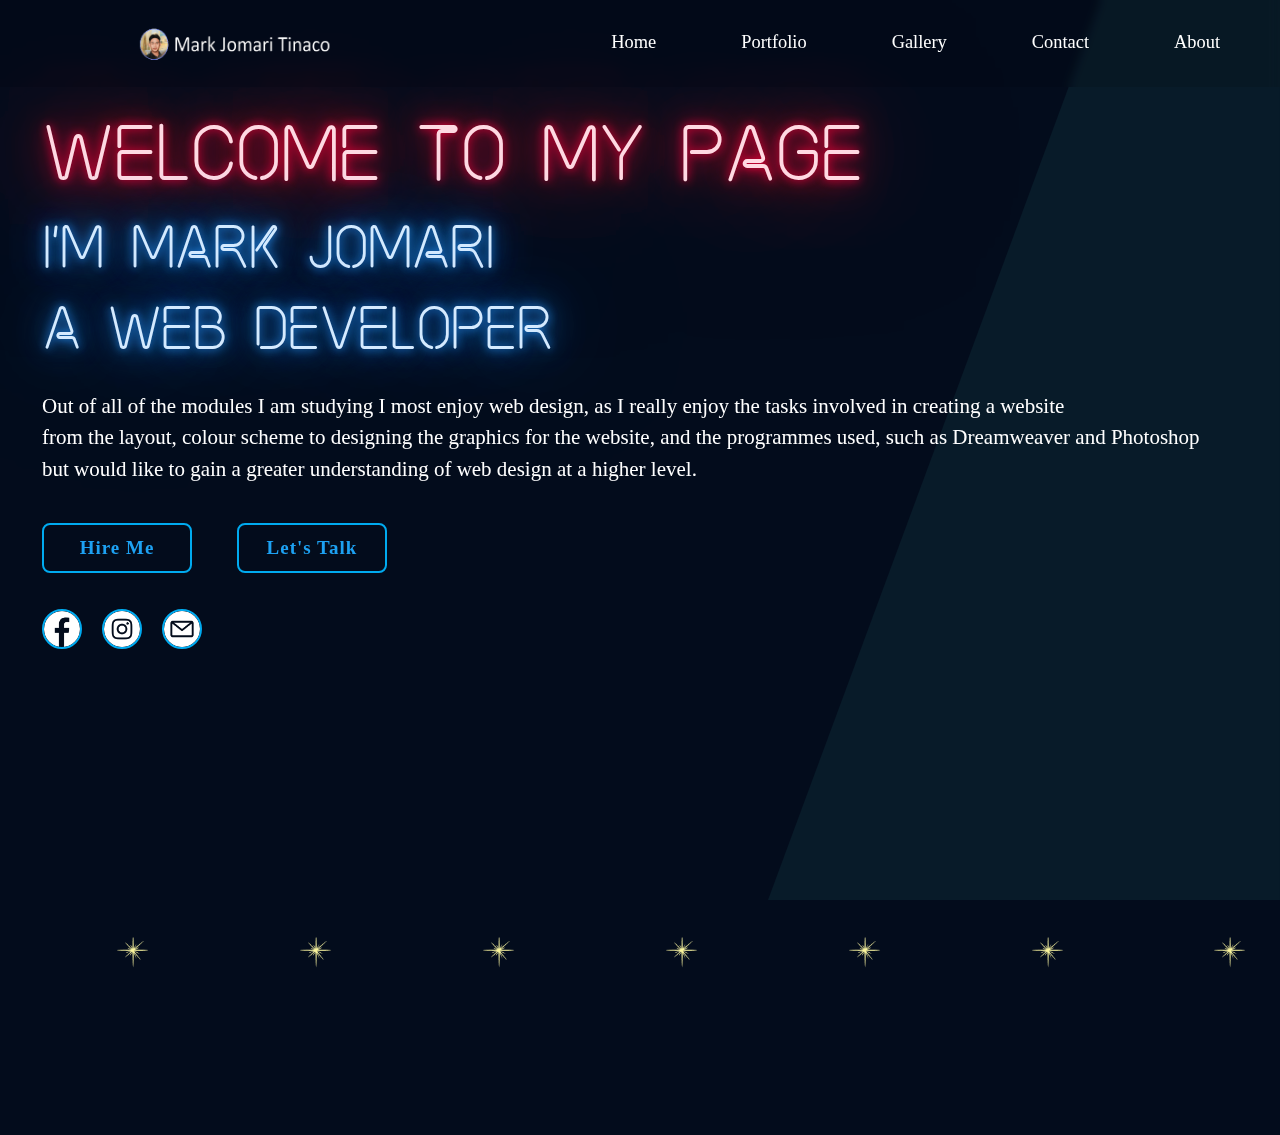
<file: HTML/Home.html>
<!DOCTYPE html>
<html>

<head>
    <title>Gallery</title>
    <meta charset="UTF-8">
    <meta http-equiv="X-UA-Compatible" content="IE=edge">
    <meta name="viewport" content="width=device-width, initial-scale=1.0">
    <link rel="stylesheet" href="home.css"/>
    <link rel="stylesheet" href="Neon.css"/>
    <style>

    </style>
</head>

<body>  
	
    <header class="header">
        <img src="Group/me2.png" width="220" height="45">
        
        <input type="checkbox" id="check">
        <label for="check" class="icons">
            <img src="Group/menuicon2.png" id="menu-icon"></i>
            <img src="Group/x-regular-24.png" id="close-icon"></i>
        </label>

    <nav class="navbar">
        <a href="Home.html" style="--i:0;">Home</a>
        <a href="Group/Portfolio.html" style="--i:1;">Portfolio</a>
        <a href="Group/Gallery.html" style="--i:2;">Gallery</a>
        <a href="Group/Contact.html" style="--i:3;">Contact</a>
        <a href="Group/About.html" style="--i:4;">About</a>
    </nav> 
    </header>

    <div class="me">
        <span class="webdev">WELCOME TO MY PAGE</span>
        <span class="socod">I'm Mark Jomari</span>
        <span class="socod">a Web Developer</span>
    </div>  

    
    <div class="me1">
        <p>Out of all of the modules I am studying I most enjoy web design, as I really enjoy the tasks involved in creating a website </p>
        <p>from the layout, colour scheme to designing the graphics for the website, and the programmes used, such as Dreamweaver and Photoshop</p>
        <p>but would like to gain a greater understanding of web design at a higher level.</p>
		<div class="botton-box">
		<a href="Group/Contact.html"> Hire Me</a>
		<a href="https://www.facebook.com/whereyougoinghuh"> Let's Talk</a>
    </div>
		
        <div class="Home-sci">
			<a href="https://www.facebook.com/whereyougoinghuh"><img src="Group/fb - Copy.png">
			<a href="https://www.facebook.com/whereyougoinghuh"><img src="Group/insta - Copy.png">
			<a href="https://mail.google.com/mail/u/0/#inbox"><img src="Group/mail.png">
		</div>
 
		
	<div class="bubbles">
	<img src="Group/star.gif">
	<img src="Group/star.gif">
	<img src="Group/star.gif">
	<img src="Group/star.gif">
	<img src="Group/star.gif">
	<img src="Group/star.gif">
	<img src="Group/star.gif">
</div>

</body>

</html>
</file>
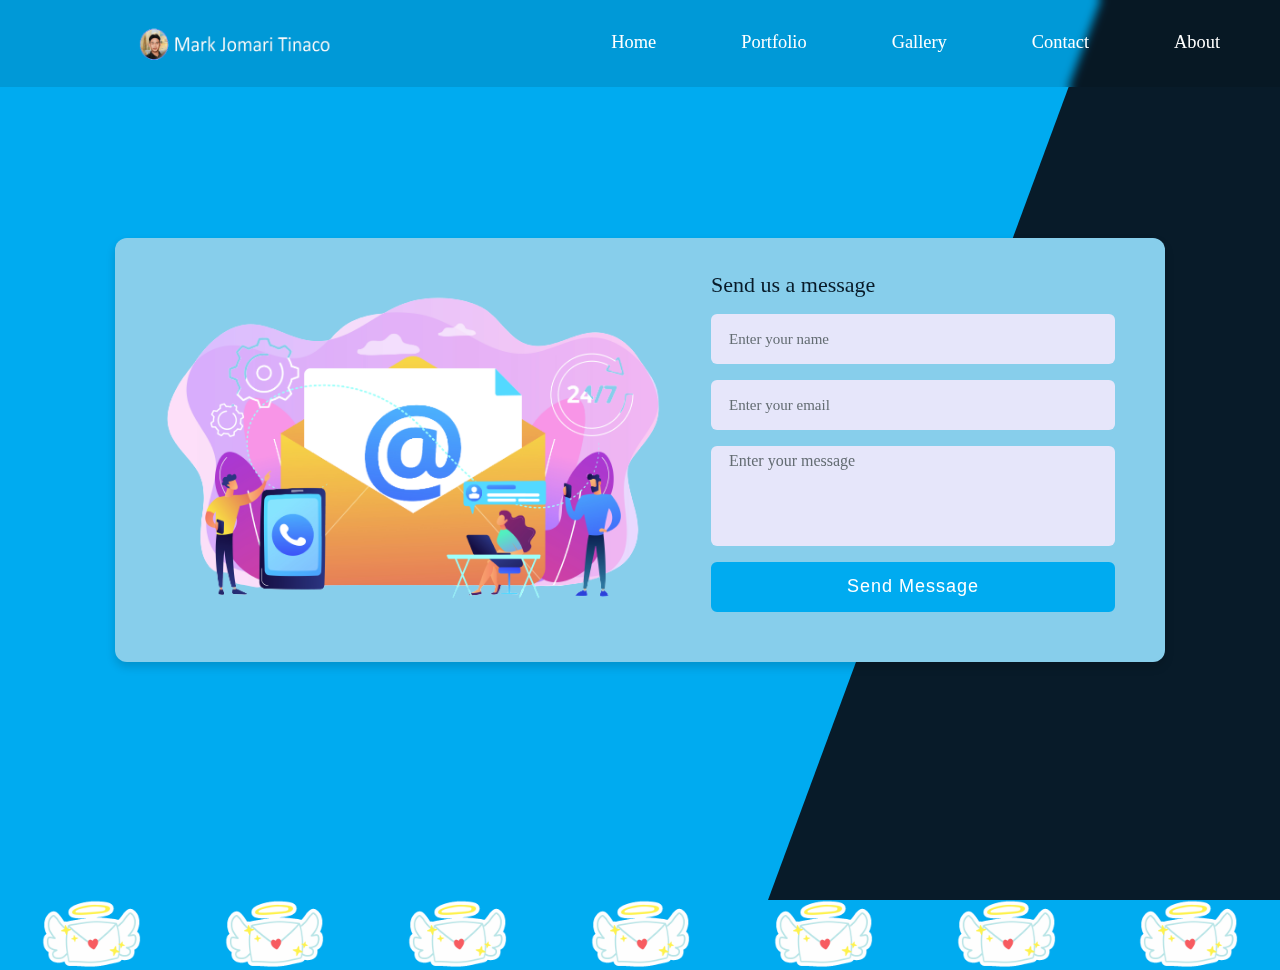
<file: HTML/Group/Contact.html>
<!DOCTYPE html>
<html>

<head>
    <head>
        <title>Gallery</title>
        <meta charset="UTF-8">
        <meta http-equiv="X-UA-Compatible" content="IE=edge">
        <meta name="viewport" content="width=device-width, initial-scale=1.0">
        <link rel="stylesheet" href="contact.css"/>
    <style>

    </style>
</head>

<body>  

    <header class="header">
      <img src="me2.png" width="220" height="45">

        <input type="checkbox" id="check">
        <label for="check" class="icons">
            <img src="menuicon2.png" id="menu-icon"></i>
            <img src="x-regular-24.png" id="close-icon"></i>
        </label>

    <nav class="navbar">
        <a href="../Home.html" style="--i:0;">Home</a>
        <a href="Portfolio.html" style="--i:1;">Portfolio</a>
        <a href="Gallery.html" style="--i:2;">Gallery</a>
        <a href="Contact.html" style="--i:3;">Contact</a>
        <a href="About.html" style="--i:4;">About</a>
    </nav> 
    </header>
</body>
        
<body>
    <div class="container">
      <div class="content">
        <div class="image-box">
         <img src="contact1.png" alt="">
        </div>
      <form action="#">
        <div class="topic">Send us a message</div>
        <div class="input-box">
          <input type="text" required>
          <label>Enter your name</label>
        </div>
        <div class="input-box">
          <input type="text" required>
          <label>Enter your email</label>
        </div>
        <div class="message-box">
            <textarea></textarea>
          <label>Enter your message</label>
        </div>
        <div class="input-box">
          <input type="submit" value="Send Message">
        </div>
      </form>
    </div>
    </div>

		<div class="bubbles">
		<img src="mail.gif">
		<img src="mail.gif">
		<img src="mail.gif">
		<img src="mail.gif">
		<img src="mail.gif">
		<img src="mail.gif">
		<img src="mail.gif">
		</div>

</body>
    </html>
</file>
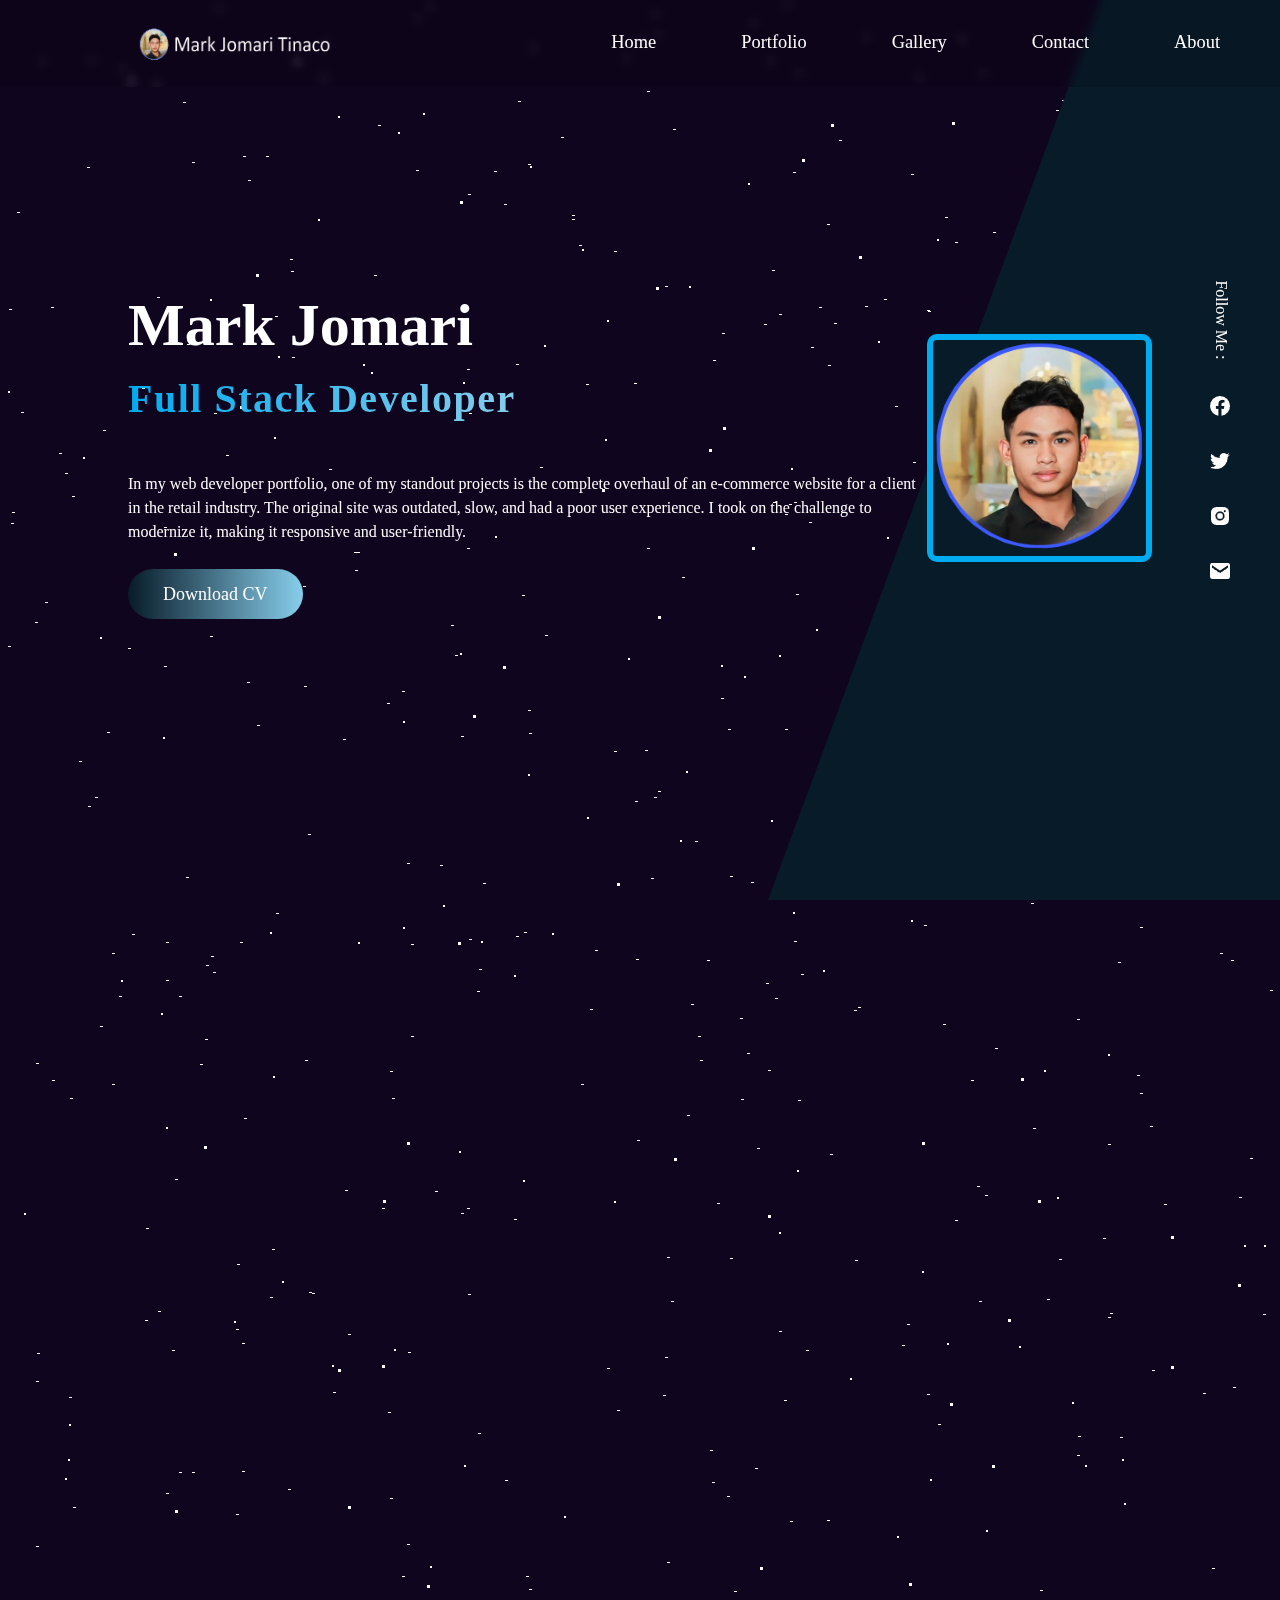
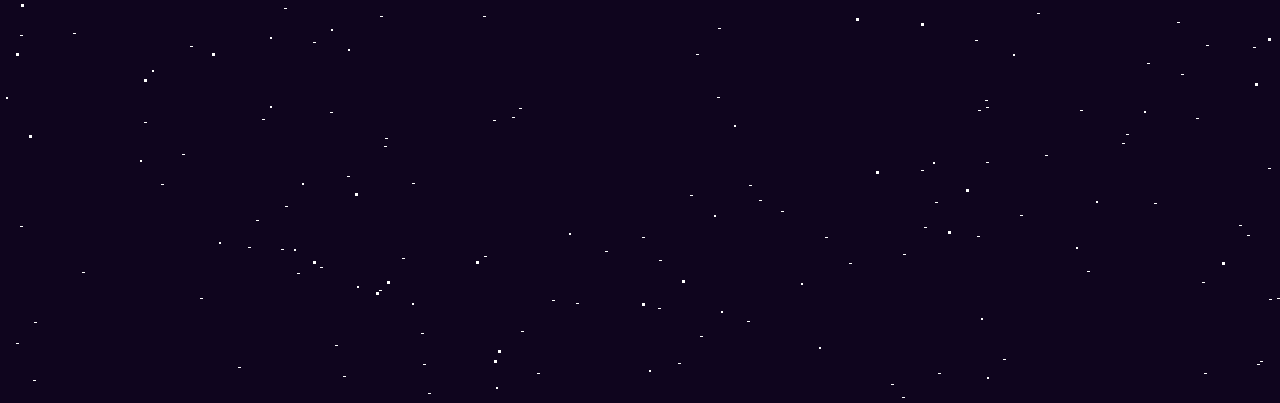
<file: HTML/Group/Portfolio.html>
<!DOCTYPE html>
<html>

<head>
    <title>Portfolio</title>
    <meta charset="UTF-8">
    <meta http-equiv="X-UA-Compatible" content="IE=edge">
    <meta name="viewport" content="width=device-width, initial-scale=1.0">
    <link rel="stylesheet" href="portfolio.css"/>
    <style>

    </style>
</head>

<body>

    <section class="wrapper">
        <div id="stars"></div>
        <div id="stars2"></div>
        <div id="stars3"></div>
    </section>

    <header class="header">
        <img src="me2.png" width="220" height="45">
        
        <input type="checkbox" id="check">
        <label for="check" class="icons">
            <img src="menuicon2.png" id="menu-icon"></i>
            <img src="x-regular-24.png" id="close-icon"></i>
        </label>

    <nav class="navbar">
        <a href="../Home.html" style="--i:0;">Home</a>
        <a href="Portfolio.html" style="--i:1;">Portfolio</a>
        <a href="Gallery.html" style="--i:2;">Gallery</a>
        <a href="Contact.html" style="--i:3;">Contact</a>
        <a href="About.html" style="--i:4;">About</a>
    </nav> 
    </header>


    <div class="content">
        <div class="hero-text">
            <h1>Mark Jomari</h1>
            <span>Full Stack Developer</span>
            <p> In my web developer portfolio, one of my standout projects is the complete overhaul of an e-commerce website for a client in the retail industry. The original site was outdated, slow, and had a poor user experience. I took on the challenge to modernize it, making it responsive and user-friendly.</p>
            <a href="Resume.doc" class="btn">Download CV</a>
        </div>
        <div class="hero-img">
            <img src="hero.png" alt="">
        </div>
    </div>

    <div class="soial-links">
        <span>Follow Me :</span>
        <a href="https://www.facebook.com/whereyougoinghuh"><img src="fa-brands fa-facebook-f.png"></i></a>
        <a href="https://twitter.com/home?lang=en"><img src="fa-brands fa-twitter.png"></i></a>
        <a href="https://www.instagram.com/markjomari1210/"><img src="fa-brands fa-instagram.png"></i></a>
        <a href="https://google.com/"><img src="fa-brands fa-gmail.png"></i></a>
    </div>
    
</body>

</html>
</file>
<file: HTML/home.css>
html {
    overflow: hidden;
}

*{
    margin: 0;
    padding: 0;
    box-sizing: border-box;
}


/*BACKGROUND WALLPAPER----------------------------------------------------------------*/
body{
    min-height: 100vh;
    background-size: cover;
    background-repeat: no-repeat;
    background-position: center;
    background-image: url('Group/bg.jpg');
}


/*NAVIGATION TRANSPARENT BAR----------------------------------------------------------*/
.header{
    position: fixed;
    top: 0;
    left: 0;
    width: 100%;
    padding: 1.3rem 10%;
    display: flex;
    justify-content: space-between;
    align-items: center;
    z-index: 100;
}

.header::before {
    content: '';
    position: absolute;
    top: 0;
    left: 0;
    width: 100%;
    height: 100%;
    background: rgba(0, 0, 0, .1);
    backdrop-filter: blur(5px);
    z-index: -1;
}

.header::after {
    content: '';
    position: absolute;
    top: 0;
    left: -100%;
    width: 100%;
    height: 100%;
    background: linear-gradient(90deg, transparent, rgba(255, 255, 255, .4), transparent);
    transition: .5s;
}

.header:hover::after {
    left: 100%;
}


/*LOGO PROFILE------------------------------------------------------------------------*/
.logo {
    font-size: 2rem;
    color: #fff;
    text-decoration: none;
    font-weight: 100;
}


/*NAVIGATION BAR----------------------------------------------------------------------*/
.navbar{
    color: black;
    position: absolute;
    top: 30px;
    right:60px;
    word-spacing: 2em;
    font-size: 20px;
}

.navbar a {
    font-size: 1.15rem;
    color:#fff;
    text-decoration: none;
    font-weight: 500;
    margin-left: 2.5rem;
    position: relative;
}

.navbar a::after{
    content: '';
    position: absolute;
    bottom: -7px;
    left: 0;
    width: 0%;
    height: 3px;
    background: linear-gradient(to left, #636c72, #00abf0, #636c72);
    transition: 0.2s;
}

.navbar a:hover::after{
    width: 100%;
}

#check {
    display: none;
}

.icons {
    position: absolute;
    right: 5%;
    font-size: 2.8rem;
    color: #fff;
    cursor: pointer;
    display: none;
}

/* BREAKPOINTS */
@media (max-width: 992px) {
    .header {
        padding: 1.3rem 5%;
    }
}

@media (max-width: 1058px) {
    .icons {
       display: inline-flex;
    }

    #check:checked~.icons #menu-icon {
        display: none;
    }

    .icons #close-icon {
        display: none;
    }

    #check:checked~.icons #close-icon {
        display: block;
    }

    .navbar {
        position: absolute;
        top: 100%;
        left: 0;
        width: 100%;
        height: 0;
        background: rgba(0, 0, 0, .1);
        backdrop-filter: blur(10px);
        box-shadow: 0.5rem 1rem rgba(0, 0, 0, .1);
        overflow: hidden;
        transition: .3s ease;
    }

    #check:checked~.navbar {
        height: 17.7rem;
    }

    .navbar a {
        display: block;
        font-size: 1.1rem;
        margin: 1.5rem 0;
        text-align: center;
        transform: translateY(-50px);
        transition: .3s ease;
    }

    #check:checked~.navbar a {
        transform: translateY(0);
        opacity: 1;
        transition-delay: calc(.15s * var(--i));
    }
}


/*ANIMATION BACKGROUND STARS----------------------------------------------------------*/
.bubbles img{
	width: 40px;
	animation: bubble 7s linear infinite;
}

.bubbles{
	width: 100%;
	display: flex;
	align-items: center;
	justify-content: space-around;
	position: absolute;
	bottom: -70px;
}

@keyframes bubble{
	0%{
		transform: translateY(0);
		opacity: 0;
	}
	50%{
		opacity: 1;
	}
	70%{
		opacity: 1;
	}
	100%{
		transform: translateY(-92vh);
		opacity: 0;
	}
}

.bubbles img:nth-child(1){
	animation-delay: 2s;
}
.bubbles img:nth-child(2){
	animation-delay: 1s;
}
.bubbles img:nth-child(3){
	animation-delay: 3s;
}
.bubbles img:nth-child(4){
	animation-delay: 4s;
}
.bubbles img:nth-child(5){
	animation-delay: 3s;
}
.bubbles img:nth-child(6){
	animation-delay: 6s;
}
.bubbles img:nth-child(7){
	animation-delay: 7s;
}


/*TEXT WHITE BACKGROUND ---------------------------------------------------------------*/
.me1{
    font-size: 21px;
    margin-left: 2em;
    color: white;
	justify-content: space-between;
}
.me1 p{
    color: #fff;
    line-height: 1.5;
    position: relative;
}
.me1 .botton-box{
	display: flex;
	justify-content: space-between;
	width: 345px;
	height: 50px;
}

/*ANIMATION HIRE ME & LET'S TALK BUTTON------------------------------------------------*/
.botton-box a {
    margin-top: 2.0em;
	position: relative;
	display: inline-flex;
	justify-content: center;
	align-items: center;
	width: 150px;
	height: 100%;
	background: #081b29;
	border: 2px solid #00abf0;
	border-radius: 8px;
	font-size: 19px;
	color: #00abf0;
	text-decoration: none;
	font-weight: 600;
	letter-spacing: 1px;
	z-index: 1;
	overflow: hidden;
	transition: .4s;
}

.botton-box a:hover(1) {
	color: #081b29;
}

.botton-box a:hover(2) {
	color: #081b29;
}

.botton-box a:nth-child(1) {
	background: transparent;
	color: #1DA1F2;
}

.botton-box a:nth-child(2) {
	background: transparent;
	color: #1DA1F2;
}

.botton-box a:nth-child(1):hover {
	color: #1DA1F2
}

.botton-box a:nth-child(2):hover {
	color: #1DA1F2
}

.botton-box a:nth-child(1):hover{
    color: #26a4f2;
    box-shadow: 0 0 25px #1DA1F2;
    text-shadow: 0 0 25px #1DA1F2;
}

.botton-box a:nth-child(2):hover{
    color: #26a4f2;
    box-shadow: 0 0 25px #1DA1F2;
    text-shadow: 0 0 25px #1DA1F2;
}

.botton-box a:nth-child(1):hover {
	color: #081b29
}

.botton-box a:nth-child(2):hover {
	color: #081b29
}

.botton-box a:nth-child(1):hover:before{
    box-shadow: 0 0 15px #1DA1F2;
}

.botton-box a:nth-child(2):hover:before{
    box-shadow: 0 0 15px #1DA1F2;
}

.botton-box a:nth-child(1)::before{
	background: #00abf0;
}

.botton-box a:nth-child(2)::before{
	background: #00abf0;
}

.botton-box a::before {
	content: '';
	position: absolute;
	top: 0;
	left: 0;
	width: 0%;
	height: 100%;
	background: #00abf0;
	z-index: -1;
	transition: .4s;
}

.botton-box a:hover::before {
    width: 100%;
    filter: blur(3px);
    transform: scale(1.2);
    /* box-shadow: 0 0 15px #d35400; */
}


/*ANIMATION 3 SOCIAL LINKS FB'IG'EMAIL--------------------------------------------------*/
.Home-sci {
	position: relative;
	height: 100%;
	width: 160px;
	display: inline-flex;
	justify-content: space-between;
	margin-top: 3.5em;
    margin-left: 0em;
}

.Home-sci a {
	position: relative;
	display: inline-flex;
	width: 40px;
	height: 40px;
	background: transparent;
	border: 2px solid #00abf0;
	border-radius: 50%;
	font-size: 20px;
	color: #00abf0;
	text-decoration: none;
	z-index: 1;
	overflow: hidden;
}

.Home-sci a::before {
	content: '';
	position: absolute;
	top: 0;
	left:0;
	width: 0%;
	height: 100%;
	background: #00abf0;
	z-index: -1;
	transition: .4s;
}

.Home-sci a:nth-child(1):before{
    background: #4267B2;
  }
.Home-sci a:nth-child(2):before{
    background: #1DA1F2;
  }
.Home-sci a:nth-child(3):before{
    background: #E1306C;
  }

.Home-sci a:hover::before {
	width: 100%;
    filter: blur(3px);
    transform: scale(1.2);
    /* box-shadow: 0 0 15px #d35400; */
}

.Home-sci a:nth-child(1):hover:before{
    box-shadow: 0 0 15px #4267B2;
}
.Home-sci a:nth-child(2):hover:before{
    box-shadow: 0 0 15px #1DA1F2;
}
.Home-sci a:nth-child(3):hover:before{
   box-shadow: 0 0 15px #E1306C;
}

.Home-sci a:nth-child(1):hover{
    color: #26a4f2;
    box-shadow: 0 0 15px #1DA1F2;
    text-shadow: 0 0 15px #1DA1F2;
}
.Home-sci a:nth-child(2):hover{
    color: #FFA500;
    box-shadow: 0 0 15px #FF5F1F;
    text-shadow: 0 0 15px #FF5F1F;
}
.Home-sci a:nth-child(3):hover{
    color: #e23670;
    box-shadow: 0 0 15px #E1306C;
    text-shadow: 0 0 15px #E1306C;
}

/* Home-scie a:hover{
  color: #ffa502;
  box-shadow: 0 0 15px #d35400;
  text-shadow: 0 0 15px #d35400;
} */


/* KEYFRAMES ANIMATION */
@keyframes showRight {
	100% {
		width:0;
	}
}
</file>
<file: HTML/Neon.css>
@font-face {
    font-family: 'neontubes';
    src: url("Neon-Font/Neon/neontubes-webfont.eot");
    src: url("Neon-Font/neontubes-webfont.eot") format("embedded-opentype");
    src: url("Neon-Font/neontubes-webfont.woff2") format("woff2");
    src: url("Neon-Font/neontubes-webfont.woff") format("woff");
    src: url("Neon-Font/neontubes-webfont.ttf") format("truetype");
    font-weight: normal;
    font-style: normal;
  }
  body {
    -webkit-font-smoothing: antialiased;
    -moz-osx-font-smoothing: grayscale;
    background: #030c1c;
  }

  body::before{
    content: '';
    position: absolute;
    height: 100%;
    width: 100%;
    left: 0;
    top: 0;
    background: #081b29;
    backdrop-filter: blur(5px);
    clip-path: polygon(86% 0, 100% 0, 100% 100%, 60% 100%);
}
   
  .me {
    margin: -1.6em;
	position: relative;
    color: white;
    font-size: 26px;
	text-decoration: none;
    margin-top: 3.35em;
    margin-left: 2.4em;
    -webkit-transform: translate(-50%, -50%);
            transform: translate(-50%, -50%);
            width: 50vw;
            height: auto;
            font-family: "neontubes";
            font-size: 16vw;
            text-align: center;
            white-space: nowrap;
  }
  .me span {
    display: block;
    position: relative;
    -webkit-transform: translateZ(0) translate3D(0, 0, 0);
            transform: translateZ(0) translate3D(0, 0, 0);
    -webkit-backface-visibility: hidden;
            backface-visibility: hidden;
    will-change: opacity;
  }
  .me .webdev {
    color: #ffd9e2;
    text-shadow: 0 0 0 transparent, 0 0 10px #ff003c, 0 0 20px rgba(255, 0, 60, 0.5), 0 0 40px #ff003c, 0 0 100px #ff003c, 0 0 200px #ff003c, 0 0 300px #ff003c, 0 0 500px #ff003c, 0 0 1000px #ff003c;
    -webkit-animation: blink 4s infinite alternate;
            animation: blink 4s infinite alternate;
  }
  .me .socod {
    font-size: 11vw;
    color: #d4eaff;
    text-shadow: 0 0 0 transparent, 0 0 10px #2695ff, 0 0 20px rgba(38, 149, 255, 0.5), 0 0 40px #2695ff, 0 0 100px #2695ff, 0 0 200px #2695ff, 0 0 300px #2695ff, 0 0 500px #2695ff;
    -webkit-animation: buzz 0.11s infinite alternate;
            animation: buzz 0.11s infinite alternate;
  }
   
  @-webkit-keyframes buzz {
    70% {
      opacity: 0.80;
    }
  }
   
  @keyframes buzz {
    70% {
      opacity: 0.80;
    }
  }
  @-webkit-keyframes blink {
    40% {
      opacity: 1;
    }
    42% {
      opacity: 0.8;
    }
    43% {
      opacity: 1;
    }
    45% {
      opacity: 0.2;
    }
    46% {
      opacity: 1;
    }
  }
  @keyframes blink {
    40% {
      opacity: 1;
    }
    42% {
      opacity: 0.8;
    }
    43% {
      opacity: 1;
    }
    45% {
      opacity: 0.2;
    }
    46% {
      opacity: 1;
    }
  }
  @media screen and (min-width: 500px) {
    .me {
      width: 250px;
      font-size: 70px;
    }
   
    .me .socod {
      font-size: 53px;
    }
  }
</file>
<file: HTML/Group/contact.css>
html {
  overflow: hidden;
}

*{
    margin: 0;
    padding: 0;
    box-sizing: border-box;
}


/*BACKGROUND COLOR CUSTOMIZED-------------------------------------------------------------*/
body{
  height: 100vh;
  width: 100%;
  display: flex;
  align-items: center;
  justify-content: center;
  background: #00abf0;
  position: relative;
}

body::before{
    content: '';
    position: absolute;
    height: 100%;
    width: 100%;
    left: 0;
    top: 0;
    background: #081b29;
    backdrop-filter: blur(5px);
    clip-path: polygon(86% 0, 100% 0, 100% 100%, 60% 100%);
}


/*CONTAINER CONTACT BOX----------------------------------------------------------------*/
.container{
    z-index: 12;
    max-width: 1050px;
    width: 100%;
    background: #87CEEB;
    border-radius: 12px;
    margin: 0 20px;
    box-shadow: 0 5px 10px rgba(0, 0, 0, 0.15);
  }
  .container .content{
    display: flex;
    align-items: center;
    justify-content: space-between;
    padding: 25px 20px;
  }
  .content .image-box{
    max-width: 55%;
  }
  .content .image-box img{
    width: 100%;
  }
  .content .topic{
    font-size: 22px;
    font-weight: 500;
    color: #081b29;
  }
  .content form{
    width: 40%;
    margin-right: 30px;
  }
  .content .input-box{
    height: 50px;
    width: 100%;
    margin: 16px 0;
    position: relative;
  }
  .content .input-box input{
    position: absolute;
    height: 100%;
    width: 100%;
    border-radius: 6px;
    font-size: 16px;
    outline: none;
    padding-left: 16px;
    background: #E6E6FA;
    border: 2px solid transparent;
    transition: all 0.3s ease;
  }
  .content .input-box input:focus,
  .content .input-box input:valid{
    border-color: #00abf0;
    background-color: #87CEEB;
  }
  .content .input-box label{
    position: absolute;
    left: 18px;
    top: 50%;
    color: #636c72;
    font-size: 15px;
    pointer-events: none;
    transform: translateY(-50%);
    transition: all 0.3s ease;
  }
  .content .input-box input:focus ~ label,
  .content .input-box input:valid ~ label{
    top: 0;
    left: 12px;
    display: 14px;
    color: #00abf0;
    background: #87CEEB;
  }
  .content .message-box{
    min-height: 100px;
    position: relative;
  }
  .content .message-box textarea{
    position: absolute;
    height: 100%;
    width: 100%;
    resize: none;
    background: #E6E6FA;
    border: 2px solid transparent;
    border-radius: 6px;
    outline: none;
    transition: all 0.3s ease;
  }

  .content .message-box textarea:focus{
    border-color: #00abf0;
    background-color: #87CEEB;
  }
  .content .message-box label{
    position: absolute;
    font-size: 16px;
    color: #636c72;
    left: 18px;
    top: 6px;
    pointer-events: none;
    transition: all 0.3s ease;
  }
  .content .message-box textarea:focus ~ label{
    left: 12px;
    top: -10px;
    color: #00abf0;
    font-size: 14px;
    background: #87CEEB;
  }
  .content .input-box input[type="submit"]{
    color: #fff;
    background: #00abf0;
    padding-left: 0;
    font-size: 18px;
    font-weight: 500;
    cursor: pointer;
    letter-spacing: 1px;
    transition: all 0.3s ease;
  }
  .content .input-box input[type="submit"]:hover{
    background-color: #00abf0;
  }
  @media (max-width:1000px) {
    .content .image-box{
      max-width: 70%;
    }
    .content{
      padding: 10px 0;
    }
  }
  @media (max-width:900px) {
    .content .image-box{
      display: none;
    }
    .content form{
      width: 100%;
      margin-left: 30px;
    }
  }



/*NAVIGATION TRANSPARENT BAR----------------------------------------------------------*/
.header{
    position: fixed;
    top: 0;
    left: 0;
    width: 100%;
    padding: 1.3rem 10%;
    display: flex;
    justify-content: space-between;
    align-items: center;
    z-index: 100;
}

.header::before {
    content: '';
    position: absolute;
    top: 0;
    left: 0;
    width: 100%;
    height: 100%;
    background: rgba(0, 0, 0, .1);
    backdrop-filter: blur(5px);
    z-index: -1;
}

.header::after {
    content: '';
    position: absolute;
    top: 0;
    left: -100%;
    width: 100%;
    height: 100%;
    background: linear-gradient(90deg, transparent, rgba(255, 255, 255, .4), transparent);
    transition: .5s;
}

.header:hover::after {
    left: 100%;
}


/*LOGO PROFILE------------------------------------------------------------------------*/
.logo {
    font-size: 2rem;
    color: #fff;
    text-decoration: none;
    font-weight: 100;
}


/*NAVIGATION BAR----------------------------------------------------------------------*/
.navbar{
    color: black;
    position: absolute;
    top: 30px;
    right:60px;
    word-spacing: 2em;
    font-size: 20px;
}

.navbar a {
  font-size: 1.15rem;
  color:#fff;
  text-decoration: none;
  font-weight: 500;
  margin-left: 2.5rem;
  position: relative;
}

.navbar a::after{
  content: '';
  position: absolute;
  bottom: -7px;
  left: 0;
  width: 0%;
  height: 3px;
  background: linear-gradient(to left, #081b29, #00abf0, #081b29);
  transition: 0.2s;
}

.navbar a:hover::after{
  width: 100%;
}

#check {
    display: none;
}

.icons {
    position: absolute;
    right: 5%;
    font-size: 2.8rem;
    color: #fff;
    cursor: pointer;
    display: none;
}

/* BREAKPOINTS */
@media (max-width: 992px) {
    .header {
        padding: 1.3rem 5%;
    }
}

@media (max-width: 1058px) {
    .icons {
       display: inline-flex;
    }

    #check:checked~.icons #menu-icon {
        display: none;
    }

    .icons #close-icon {
        display: none;
    }

    #check:checked~.icons #close-icon {
        display: block;
    }

    .navbar {
        position: absolute;
        top: 100%;
        left: 0;
        width: 100%;
        height: 0;
        background: rgba(0, 0, 0, .1);
        backdrop-filter: blur(10px);
        box-shadow: 0.5rem 1rem rgba(0, 0, 0, .1);
        overflow: hidden;
        transition: .3s ease;
    }

    #check:checked~.navbar {
        height: 17.7rem;
    }

    .navbar a {
        display: block;
        font-size: 1.1rem;
        margin: 1.5rem 0;
        text-align: center;
        transform: translateY(-50px);
        transition: .3s ease;
    }

    #check:checked~.navbar a {
        transform: translateY(0);
        opacity: 1;
        transition-delay: calc(.15s * var(--i));
    }
}


/*ANIMATION BACKGROUND EMAIL ANGELS--------------------------------------------------*/
.bubbles img{
	width: 100px;
	animation: bubble 7s linear infinite;
}

.bubbles{
	width: 100%;
	display: flex;
	align-items: center;
	justify-content: space-around;
	position: absolute;
	bottom: -70px;
}

@keyframes bubble{
	0%{
		transform: translateY(0);
		opacity: 0;
	}
	50%{
		opacity: 1;
	}
	70%{
		opacity: 1;
	}
	100%{
		transform: translateY(-92vh);
		opacity: 0;
	}
}

.bubbles img:nth-child(1){
	animation-delay: 2s;
}
.bubbles img:nth-child(2){
	animation-delay: 5s;
}
.bubbles img:nth-child(3){
	animation-delay: 3s;
}
.bubbles img:nth-child(4){
	animation-delay: 4s;
}
.bubbles img:nth-child(5){
	animation-delay: 3s;
}
.bubbles img:nth-child(6){
	animation-delay: 6s;
}
.bubbles img:nth-child(7){
	animation-delay: 7s;
}
</file>
<file: HTML/Group/portfolio.css>
html {
    overflow: hidden;
}

*{

    padding: 0;
    margin: 0;
    box-sizing: border-box;
    text-decoration: none;
}


/*BACKGROUND COLOR CUSTOMIZED-------------------------------------------------------------*/
body{
    background: #0f051e;
  }
  
body::before{
      content: '';
      position: absolute;
      height: 100%;
      width: 100%;
      left: 0;
      top: 0;
      background: #081b29;
      backdrop-filter: blur(5px);
      clip-path: polygon(86% 0, 100% 0, 100% 100%, 60% 100%);
  }



/*DOWNLOAD BOTTON CV BOX----------------------------------------------------------------*/
.btn{
    padding: 15px 35px;
    background: linear-gradient(to left, #87CEEB , #081b29);
    border-radius: 30px;
    color: #fff;
    font-size: 18px;
}


/*NAVIGATION TRANSPARENT BAR----------------------------------------------------------*/
.header{
    position: fixed;
    top: 0;
    left: 0;
    width: 100%;
    padding: 1.3rem 10%;
    display: flex;
    justify-content: space-between;
    align-items: center;
    z-index: 100;
}

.header::before {
    content: '';
    position: absolute;
    top: 0;
    left: 0;
    width: 100%;
    height: 100%;
    background: rgba(0, 0, 0, .1);
    backdrop-filter: blur(5px);
    z-index: -1;
}

.header::after {
    content: '';
    position: absolute;
    top: 0;
    left: -100%;
    width: 100%;
    height: 100%;
    background: linear-gradient(90deg, transparent, rgba(255, 255, 255, .4), transparent);
    transition: .5s;
}

.header:hover::after {
    left: 100%;
}


/*LOGO PROFILE------------------------------------------------------------------------*/
.logo {
    font-size: 2rem;
    color: #fff;
    text-decoration: none;
    font-weight: 100;
}


/*NAVIGATION BAR----------------------------------------------------------------------*/
.navbar{
    color: black;
    position: absolute;
    top: 30px;
    right:60px;
    word-spacing: 2em;
    font-size: 20px;
}

.navbar a {
    font-size: 1.15rem;
    color:#fff;
    text-decoration: none;
    font-weight: 500;
    margin-left: 2.5rem;
    position: relative;
}
  
.navbar a::after{
    content: '';
    position: absolute;
    bottom: -7px;
    left: 0;
    width: 0%;
    height: 3px;
    background: linear-gradient(to left, #081b29, #fff, #081b29);
    transition: 0.2s;
}

.navbar a:hover::after{
    width: 100%;
}

#check {
    display: none;
}

.icons {
    position: absolute;
    right: 5%;
    font-size: 2.8rem;
    color: #fff;
    cursor: pointer;
    display: none;
}

/* BREAKPOINTS */
@media (max-width: 992px) {
    .header {
        padding: 1.3rem 5%;
    }
}

@media (max-width: 1058px) {
    .icons {
       display: inline-flex;
    }

    #check:checked~.icons #menu-icon {
        display: none;
    }

    .icons #close-icon {
        display: none;
    }

    #check:checked~.icons #close-icon {
        display: block;
    }

    .navbar {
        position: absolute;
        top: 100%;
        left: 0;
        width: 100%;
        height: 0;
        background: rgba(0, 0, 0, .1);
        backdrop-filter: blur(10px);
        box-shadow: 0.5rem 1rem rgba(0, 0, 0, .1);
        overflow: hidden;
        transition: .3s ease;
    }

    #check:checked~.navbar {
        height: 17.7rem;
    }

    .navbar a {
        display: block;
        font-size: 1.1rem;
        margin: 1.5rem 0;
        text-align: center;
        transform: translateY(-50px);
        transition: .3s ease;
    }

    #check:checked~.navbar a {
        transform: translateY(0);
        opacity: 1;
        transition-delay: calc(.15s * var(--i));
    }
}


/*TEXT NAME AND INFO---------------------------------------------------------------------*/
.content{
    padding-top: 50px;
    position: absolute;
    top: 47%;
    left: 50%;
    transform: translate(-50%, -50%);
    width: 80%;
    display: flex;
    justify-content: space-between;
    align-items: center;
}
.content h1{
    color: #fff;
    font-size: 60px;
    margin-bottom: 15px;
}
.content span{
    background: linear-gradient(to left, #87CEEB , #00abf0);
    -webkit-background-clip: text;
    -webkit-text-fill-color: transparent;
    font-size: 40px;
    font-weight: bold;
    letter-spacing: 1.5px;
}
.content p{
    color: #fff;
    margin-top: 50px;
    margin-bottom: 40px;
    line-height: 1.5;
}
.hero-img {
    border: 6px solid #00abf0;
    background-color: #081b29;
    border-radius: 10px;
}

/*PROFILE IMAGE---------------------------------------------------------------------*/
.hero-img img{
    width: 380px;
}
.content .hero-img{
    max-width: 55%;
}
.content .hero-img img{
    width: 100%;
}


/*SOCIAL LINKS NAV----------------------------------------------------------------------*/
.soial-links{
    position: absolute;
    top: 50%;
    transform: translateY(-50%);
    display: flex;
    right: 20px;
    flex-direction: column;
    gap: 25px;
    text-align: center;
}
.soial-links a{
    color: #fff;
    font-size: 22px;
    transition: 0.4s;
}
.soial-links a:hover{
    transform: scale(1.4);
}
.soial-links span{
    color: #fff;
    font-weight: 500;
    transform: rotate(90deg);
    margin-bottom: 40px;
}

#title {
    position: absolute;
    top: 50%;
    left: 0;
    right: 0;
    color: #fff;
    text-align: center;
    font-family: Lato;
    font-weight: 300;
    font-size: 50px;
    letter-spacing: 10px;
    margin-top: -60px;
    padding-left: 10px;
}

#title span {
    background: -webkit-linear-gradient(white, #38495a);
    --webkit-background-clip: text;
    -webkit-text-fill-color: transparent;
}

/*OTHERS BACKGROUND WHITE SPRINKLE STAR-----------------------------------------------*/
#stars {
    width: 3px;
    height: 1px;
    background: transparent;
    animation: animStar 50s linear infinite;
    box-shadow: 779px 1331px #fff, 324px 42px #fff, 303px 586px #fff,
    1312px 276px #fff, 451px 625px #fff, 521px 1931px #fff, 1087px 1871px #fff,
    36px 1546px #fff, 132px 934px #fff, 1698px 901px #fff, 1418px 664px #fff,
    1448px 1157px #fff, 1084px 232px #fff, 347px 1776px #fff, 1722px 243px #fff,
    1629px 835px #fff, 479px 969px #fff, 1231px 960px #fff, 586px 384px #fff,
    164px 527px #fff, 8px 646px #fff, 1150px 1126px #fff, 665px 1357px #fff,
    1556px 1982px #fff, 1260px 1961px #fff, 1675px 1741px #fff,
    1843px 1514px #fff, 718px 1628px #fff, 242px 1343px #fff, 1497px 1880px #fff,
    1364px 230px #fff, 1739px 1302px #fff, 636px 959px #fff, 304px 686px #fff,
    614px 751px #fff, 1935px 816px #fff, 1428px 60px #fff, 355px 335px #fff,
    1594px 158px #fff, 90px 60px #fff, 1553px 162px #fff, 1239px 1825px #fff,
    1945px 587px #fff, 749px 1785px #fff, 1987px 1172px #fff, 1301px 1237px #fff,
    1039px 342px #fff, 1585px 1481px #fff, 995px 1048px #fff, 524px 932px #fff,
    214px 413px #fff, 1701px 1300px #fff, 1037px 1613px #fff, 1871px 996px #fff,
    1360px 1635px #fff, 1110px 1313px #fff, 412px 1783px #fff, 1949px 177px #fff,
    903px 1854px #fff, 700px 1936px #fff, 378px 125px #fff, 308px 834px #fff,
    1118px 962px #fff, 1350px 1929px #fff, 781px 1811px #fff, 561px 137px #fff,
    757px 1148px #fff, 1670px 1979px #fff, 343px 739px #fff, 945px 795px #fff,
    576px 1903px #fff, 1078px 1436px #fff, 1583px 450px #fff, 1366px 474px #fff,
    297px 1873px #fff, 192px 162px #fff, 1624px 1633px #fff, 59px 453px #fff,
    82px 1872px #fff, 1933px 498px #fff, 1966px 1974px #fff, 1975px 1688px #fff,
    779px 314px #fff, 1858px 1543px #fff, 73px 1507px #fff, 1693px 975px #fff,
    1683px 108px #fff, 1768px 1654px #fff, 654px 14px #fff, 494px 171px #fff,
    1689px 1895px #fff, 1660px 263px #fff, 1031px 903px #fff, 1203px 1393px #fff,
    1333px 1421px #fff, 1113px 41px #fff, 1206px 1645px #fff, 1325px 1635px #fff,
    142px 388px #fff, 572px 215px #fff, 1535px 296px #fff, 1419px 407px #fff,
    1379px 1003px #fff, 329px 469px #fff, 1791px 1652px #fff, 935px 1802px #fff,
    1330px 1820px #fff, 421px 1933px #fff, 828px 365px #fff, 275px 316px #fff,
    707px 960px #fff, 1605px 1554px #fff, 625px 58px #fff, 717px 1697px #fff,
    1669px 246px #fff, 1925px 322px #fff, 1154px 1803px #fff, 1929px 295px #fff,
    1248px 240px #fff, 1045px 1755px #fff, 166px 942px #fff, 1888px 1773px #fff,
    678px 1963px #fff, 1370px 569px #fff, 1974px 1400px #fff, 1786px 460px #fff,
    51px 307px #fff, 784px 1400px #fff, 730px 1258px #fff, 1712px 393px #fff,
    416px 170px #fff, 1797px 1932px #fff, 572px 219px #fff, 1557px 1856px #fff,
    218px 8px #fff, 348px 1334px #fff, 469px 413px #fff, 385px 1738px #fff,
    1357px 1818px #fff, 240px 942px #fff, 248px 1847px #fff, 1535px 806px #fff,
    236px 1514px #fff, 1429px 1556px #fff, 73px 1633px #fff, 1398px 1121px #fff,
    671px 1301px #fff, 1404px 1663px #fff, 740px 1018px #fff, 1600px 377px #fff,
    785px 514px #fff, 112px 1084px #fff, 1915px 1887px #fff, 1463px 1848px #fff,
    687px 1115px #fff, 1268px 1768px #fff, 1729px 1425px #fff,
    1284px 1022px #fff, 801px 974px #fff, 1975px 1317px #fff, 1354px 834px #fff,
    1446px 1484px #fff, 1283px 1786px #fff, 11px 523px #fff, 1842px 236px #fff,
    1355px 654px #fff, 429px 7px #fff, 1033px 1128px #fff, 157px 297px #fff,
    545px 635px #fff, 52px 1080px #fff, 827px 1520px #fff, 1121px 490px #fff,
    9px 309px #fff, 1744px 1586px #fff, 1014px 417px #fff, 1534px 524px #fff,
    958px 552px #fff, 1403px 1496px #fff, 387px 703px #fff, 1522px 548px #fff,
    1355px 282px #fff, 1532px 601px #fff, 1838px 790px #fff, 290px 259px #fff,
    295px 598px #fff, 1601px 539px #fff, 1561px 1272px #fff, 34px 1922px #fff,
    1024px 543px #fff, 467px 369px #fff, 722px 333px #fff, 1976px 1255px #fff,
    766px 983px #fff, 1582px 1285px #fff, 12px 512px #fff, 617px 1410px #fff,
    682px 577px #fff, 1334px 1438px #fff, 439px 327px #fff, 1617px 1661px #fff,
    673px 129px #fff, 794px 941px #fff, 1386px 1902px #fff, 37px 1353px #fff,
    1467px 1353px #fff, 416px 18px #fff, 187px 344px #fff, 200px 1898px #fff,
    1491px 1619px #fff, 811px 347px #fff, 924px 1827px #fff, 945px 217px #fff,
    1735px 1228px #fff, 379px 1890px #fff, 79px 761px #fff, 825px 1837px #fff,
    1980px 1558px #fff, 1308px 1573px #fff, 1488px 1726px #fff,
    382px 1208px #fff, 522px 595px #fff, 1277px 1898px #fff, 354px 552px #fff,
    161px 1784px #fff, 614px 251px #fff, 526px 1576px #fff, 17px 212px #fff,
    179px 996px #fff, 467px 1208px #fff, 1944px 1838px #fff, 1140px 1093px #fff,
    858px 1007px #fff, 200px 1064px #fff, 423px 1964px #fff, 1945px 439px #fff,
    1377px 689px #fff, 1120px 1437px #fff, 1876px 668px #fff, 907px 1324px #fff,
    343px 1976px #fff, 1816px 1501px #fff, 1849px 177px #fff, 647px 91px #fff,
    1984px 1012px #fff, 1336px 1300px #fff, 128px 648px #fff, 305px 1060px #fff,
    1324px 826px #fff, 1263px 1314px #fff, 1801px 629px #fff, 1614px 1555px #fff,
    1634px 90px #fff, 1603px 452px #fff, 891px 1984px #fff, 1556px 1906px #fff,
    121px 68px #fff, 1676px 1714px #fff, 516px 936px #fff, 1947px 1492px #fff,
    1455px 1519px #fff, 45px 602px #fff, 205px 1039px #fff, 793px 172px #fff,
    1562px 1739px #fff, 1056px 110px #fff, 1512px 379px #fff, 1795px 1621px #fff,
    1848px 607px #fff, 262px 1719px #fff, 477px 991px #fff, 483px 883px #fff,
    1239px 1197px #fff, 1496px 647px #fff, 1649px 25px #fff, 1491px 1946px #fff,
    119px 996px #fff, 179px 1472px #fff, 1341px 808px #fff, 1565px 1700px #fff,
    407px 1544px #fff, 1754px 357px #fff, 1288px 981px #fff, 902px 1997px #fff,
    1755px 1668px #fff, 186px 877px #fff, 1202px 1882px #fff, 461px 1213px #fff,
    1400px 748px #fff, 1969px 1899px #fff, 809px 522px #fff, 514px 1219px #fff,
    374px 275px #fff, 938px 1973px #fff, 357px 552px #fff, 144px 1722px #fff,
    1572px 912px #fff, 402px 1858px #fff, 1544px 1195px #fff, 667px 1257px #fff,
    727px 1496px #fff, 993px 232px #fff, 1772px 313px #fff, 1040px 1590px #fff,
    1204px 1973px #fff, 1268px 79px #fff, 1555px 1048px #fff, 986px 1707px #fff,
    978px 1710px #fff, 713px 360px #fff, 407px 863px #fff, 461px 736px #fff,
    284px 1608px #fff, 103px 430px #fff, 1283px 1319px #fff, 977px 1186px #fff,
    1966px 1516px #fff, 1287px 1129px #fff, 70px 1098px #fff, 1189px 889px #fff,
    1126px 1734px #fff, 309px 1292px #fff, 879px 764px #fff, 65px 473px #fff,
    1003px 1959px #fff, 658px 791px #fff, 402px 1576px #fff, 35px 622px #fff,
    529px 1589px #fff, 164px 666px #fff, 1876px 1290px #fff, 1541px 526px #fff,
    270px 1297px #fff, 440px 865px #fff, 1500px 802px #fff, 182px 1754px #fff,
    1264px 892px #fff, 272px 1249px #fff, 1289px 1535px #fff, 190px 1646px #fff,
    955px 242px #fff, 1456px 1597px #fff, 1727px 1983px #fff, 635px 801px #fff,
    226px 455px #fff, 1396px 1710px #fff, 849px 1863px #fff, 237px 1264px #fff,
    839px 140px #fff, 1122px 735px #fff, 1280px 15px #fff, 1318px 242px #fff,
    1819px 1148px #fff, 333px 1392px #fff, 1949px 553px #fff, 1878px 1332px #fff,
    467px 548px #fff, 1812px 1082px #fff, 1067px 193px #fff, 243px 156px #fff,
    483px 1616px #fff, 1714px 933px #fff, 759px 1800px #fff, 1822px 995px #fff,
    1877px 572px #fff, 581px 1084px #fff, 107px 732px #fff, 642px 1837px #fff,
    166px 1493px #fff, 1555px 198px #fff, 819px 307px #fff, 947px 345px #fff,
    827px 224px #fff, 927px 1394px #fff, 540px 467px #fff, 1093px 405px #fff,
    1140px 927px #fff, 130px 529px #fff, 33px 1980px #fff, 1147px 1663px #fff,
    1616px 1436px #fff, 528px 710px #fff, 798px 1100px #fff, 505px 1480px #fff,
    899px 641px #fff, 1909px 1949px #fff, 1311px 964px #fff, 979px 1301px #fff,
    1393px 969px #fff, 1793px 1886px #fff, 292px 357px #fff, 1196px 1718px #fff,
    1290px 1994px #fff, 537px 1973px #fff, 1181px 1674px #fff,
    1740px 1566px #fff, 1307px 265px #fff, 922px 522px #fff, 1892px 472px #fff,
    384px 1746px #fff, 392px 1098px #fff, 647px 548px #fff, 390px 1498px #fff,
    1246px 138px #fff, 730px 876px #fff, 192px 1472px #fff, 1790px 1789px #fff,
    928px 311px #fff, 1253px 1647px #fff, 747px 1921px #fff, 1561px 1025px #fff,
    1533px 1292px #fff, 1985px 195px #fff, 728px 729px #fff, 1712px 1936px #fff,
    512px 1717px #fff, 1528px 483px #fff, 313px 1642px #fff, 281px 1849px #fff,
    1212px 799px #fff, 435px 1191px #fff, 1422px 611px #fff, 1718px 1964px #fff,
    411px 944px #fff, 210px 636px #fff, 1502px 1295px #fff, 1434px 349px #fff,
    769px 60px #fff, 747px 1053px #fff, 789px 504px #fff, 1436px 1264px #fff,
    1893px 1225px #fff, 1394px 1788px #fff, 1108px 1317px #fff,
    1673px 1395px #fff, 854px 1010px #fff, 1705px 80px #fff, 1858px 148px #fff,
    1729px 344px #fff, 1388px 664px #fff, 895px 406px #fff, 1479px 157px #fff,
    1441px 1157px #fff, 552px 1900px #fff, 516px 364px #fff, 1647px 189px #fff,
    1427px 1071px #fff, 785px 729px #fff, 1080px 1710px #fff, 504px 204px #fff,
    1177px 1622px #fff, 657px 34px #fff, 1296px 1099px #fff, 248px 180px #fff,
    1212px 1568px #fff, 667px 1562px #fff, 695px 841px #fff, 1608px 1247px #fff,
    751px 882px #fff, 87px 167px #fff, 607px 1368px #fff, 1363px 1203px #fff,
    1836px 317px #fff, 1668px 1703px #fff, 830px 1154px #fff, 1721px 1398px #fff,
    1601px 1280px #fff, 976px 874px #fff, 1743px 254px #fff, 1020px 1815px #fff,
    1670px 1766px #fff, 1890px 735px #fff, 1379px 136px #fff, 1864px 695px #fff,
    206px 965px #fff, 1404px 1932px #fff, 1923px 1360px #fff, 247px 682px #fff,
    519px 1708px #fff, 645px 750px #fff, 1164px 1204px #fff, 834px 323px #fff,
    172px 1350px #fff, 213px 972px #fff, 1837px 190px #fff, 285px 1806px #fff,
    1047px 1299px #fff, 1548px 825px #fff, 1730px 324px #fff, 1346px 1909px #fff,
    772px 270px #fff, 345px 1190px #fff, 478px 1433px #fff, 1479px 25px #fff,
    1994px 1830px #fff, 1744px 732px #fff, 20px 1635px #fff, 690px 1795px #fff,
    1594px 569px #fff, 579px 245px #fff, 1398px 733px #fff, 408px 1352px #fff,
    1774px 120px #fff, 1152px 1370px #fff, 1698px 1810px #fff, 710px 1450px #fff,
    665px 286px #fff, 493px 1720px #fff, 786px 5px #fff, 637px 1140px #fff,
    764px 324px #fff, 927px 310px #fff, 938px 1424px #fff, 1884px 744px #fff,
    913px 462px #fff, 1831px 1936px #fff, 1527px 249px #fff, 36px 1381px #fff,
    1597px 581px #fff, 1530px 355px #fff, 949px 459px #fff, 799px 828px #fff,
    242px 1471px #fff, 654px 797px #fff, 796px 594px #fff, 1365px 678px #fff,
    752px 23px #fff, 1630px 541px #fff, 982px 72px #fff, 1733px 1831px #fff,
    21px 412px #fff, 775px 998px #fff, 335px 1945px #fff, 264px 583px #fff,
    158px 1311px #fff, 528px 164px #fff, 1978px 574px #fff, 717px 1203px #fff,
    734px 1591px #fff, 1555px 820px #fff, 16px 1943px #fff, 1625px 1177px #fff,
    1236px 690px #fff, 1585px 1590px #fff, 1737px 1728px #fff, 721px 698px #fff,
    1804px 1186px #fff, 166px 980px #fff, 1850px 230px #fff, 330px 1712px #fff,
    95px 797px #fff, 1948px 1078px #fff, 469px 939px #fff, 1269px 1899px #fff,
    955px 1220px #fff, 1137px 1075px #fff, 312px 1293px #fff, 986px 1762px #fff,
    1103px 1238px #fff, 428px 1993px #fff, 355px 570px #fff, 977px 1836px #fff,
    1395px 1092px #fff, 276px 913px #fff, 1743px 656px #fff, 773px 502px #fff,
    1686px 1322px #fff, 1516px 1945px #fff, 1334px 501px #fff, 266px 156px #fff,
    455px 655px #fff, 798px 72px #fff, 1059px 1259px #fff, 1402px 1687px #fff,
    236px 1329px #fff, 1455px 786px #fff, 146px 1228px #fff, 1851px 823px #fff,
    1062px 100px #fff, 1220px 953px #fff, 20px 1826px #fff, 36px 1063px #fff,
    1525px 338px #fff, 790px 1521px #fff, 741px 1099px #fff, 288px 1489px #fff,
    700px 1060px #fff, 390px 1071px #fff, 411px 1036px #fff, 1853px 1072px #fff,
    1446px 1085px #fff, 1164px 874px #fff, 924px 925px #fff, 291px 271px #fff,
    1257px 1964px #fff, 1580px 1352px #fff, 1507px 1216px #fff, 211px 956px #fff,
    985px 1195px #fff, 975px 1640px #fff, 518px 101px #fff, 663px 1395px #fff,
    914px 532px #fff, 145px 1320px #fff, 69px 1397px #fff, 982px 523px #fff,
    257px 725px #fff, 1599px 831px #fff, 1636px 1513px #fff, 1250px 1158px #fff,
    1132px 604px #fff, 183px 102px #fff, 1057px 318px #fff, 1247px 1835px #fff,
    1983px 1110px #fff, 1077px 1455px #fff, 921px 1770px #fff, 806px 1350px #fff,
    1938px 1992px #fff, 855px 1260px #fff, 902px 1345px #fff, 658px 1908px #fff,
    1845px 679px #fff, 712px 1482px #fff, 595px 950px #fff, 1784px 1992px #fff,
    1847px 1785px #fff, 691px 1004px #fff, 175px 1179px #fff, 1666px 1911px #fff,
    41px 61px #fff, 971px 1080px #fff, 1830px 1450px #fff, 1351px 1518px #fff,
    1257px 99px #fff, 1395px 1498px #fff, 1117px 252px #fff, 1779px 597px #fff,
    1346px 729px #fff, 1108px 1144px #fff, 402px 691px #fff, 72px 496px #fff,
    1673px 1604px #fff, 1497px 974px #fff, 1865px 1664px #fff, 88px 806px #fff,
    918px 77px #fff, 244px 1118px #fff, 256px 1820px #fff, 1851px 1840px #fff,
    605px 1851px #fff, 634px 383px #fff, 865px 37px #fff, 943px 1024px #fff,
    1951px 177px #fff, 1097px 523px #fff, 985px 1700px #fff, 1243px 122px #fff,
    768px 1070px #fff, 468px 194px #fff, 320px 1867px #fff, 1850px 185px #fff,
    380px 1616px #fff, 468px 1294px #fff, 1122px 1743px #fff, 884px 299px #fff,
    1300px 1917px #fff, 1860px 396px #fff, 1270px 990px #fff, 529px 733px #fff,
    1975px 1347px #fff, 1885px 685px #fff, 226px 506px #fff, 651px 878px #fff,
    1323px 680px #fff, 1284px 680px #fff, 238px 1967px #fff, 911px 174px #fff,
    1111px 521px #fff, 1150px 85px #fff, 794px 502px #fff, 484px 1856px #fff,
    1809px 368px #fff, 112px 953px #fff, 590px 1009px #fff, 1655px 311px #fff,
    100px 1026px #fff, 1803px 352px #fff, 865px 306px #fff, 1077px 1019px #fff,
    1335px 872px #fff, 1647px 1298px #fff, 1233px 1387px #fff, 698px 1036px #fff,
    659px 1860px #fff, 388px 1412px #fff, 1212px 458px #fff, 755px 1468px #fff,
    696px 1654px #fff, 1144px 60px #fff;
}

#stars:after {
    content: '';
    position: absolute;
    top: 2000px;
    width: 1px;
    height: 1px;
    background: transparent;
    box-shadow: 779px 1331px #fff, 324px 42px #fff, 303px 586px #fff,
    1312px 276px #fff, 451px 625px #fff, 521px 1931px #fff, 1087px 1871px #fff,
    36px 1546px #fff, 132px 934px #fff, 1698px 901px #fff, 1418px 664px #fff,
    1448px 1157px #fff, 1084px 232px #fff, 347px 1776px #fff, 1722px 243px #fff,
    1629px 835px #fff, 479px 969px #fff, 1231px 960px #fff, 586px 384px #fff,
    164px 527px #fff, 8px 646px #fff, 1150px 1126px #fff, 665px 1357px #fff,
    1556px 1982px #fff, 1260px 1961px #fff, 1675px 1741px #fff,
    1843px 1514px #fff, 718px 1628px #fff, 242px 1343px #fff, 1497px 1880px #fff,
    1364px 230px #fff, 1739px 1302px #fff, 636px 959px #fff, 304px 686px #fff,
    614px 751px #fff, 1935px 816px #fff, 1428px 60px #fff, 355px 335px #fff,
    1594px 158px #fff, 90px 60px #fff, 1553px 162px #fff, 1239px 1825px #fff,
    1945px 587px #fff, 749px 1785px #fff, 1987px 1172px #fff, 1301px 1237px #fff,
    1039px 342px #fff, 1585px 1481px #fff, 995px 1048px #fff, 524px 932px #fff,
    214px 413px #fff, 1701px 1300px #fff, 1037px 1613px #fff, 1871px 996px #fff,
    1360px 1635px #fff, 1110px 1313px #fff, 412px 1783px #fff, 1949px 177px #fff,
    903px 1854px #fff, 700px 1936px #fff, 378px 125px #fff, 308px 834px #fff,
    1118px 962px #fff, 1350px 1929px #fff, 781px 1811px #fff, 561px 137px #fff,
    757px 1148px #fff, 1670px 1979px #fff, 343px 739px #fff, 945px 795px #fff,
    576px 1903px #fff, 1078px 1436px #fff, 1583px 450px #fff, 1366px 474px #fff,
    297px 1873px #fff, 192px 162px #fff, 1624px 1633px #fff, 59px 453px #fff,
    82px 1872px #fff, 1933px 498px #fff, 1966px 1974px #fff, 1975px 1688px #fff,
    779px 314px #fff, 1858px 1543px #fff, 73px 1507px #fff, 1693px 975px #fff,
    1683px 108px #fff, 1768px 1654px #fff, 654px 14px #fff, 494px 171px #fff,
    1689px 1895px #fff, 1660px 263px #fff, 1031px 903px #fff, 1203px 1393px #fff,
    1333px 1421px #fff, 1113px 41px #fff, 1206px 1645px #fff, 1325px 1635px #fff,
    142px 388px #fff, 572px 215px #fff, 1535px 296px #fff, 1419px 407px #fff,
    1379px 1003px #fff, 329px 469px #fff, 1791px 1652px #fff, 935px 1802px #fff,
    1330px 1820px #fff, 421px 1933px #fff, 828px 365px #fff, 275px 316px #fff,
    707px 960px #fff, 1605px 1554px #fff, 625px 58px #fff, 717px 1697px #fff,
    1669px 246px #fff, 1925px 322px #fff, 1154px 1803px #fff, 1929px 295px #fff,
    1248px 240px #fff, 1045px 1755px #fff, 166px 942px #fff, 1888px 1773px #fff,
    678px 1963px #fff, 1370px 569px #fff, 1974px 1400px #fff, 1786px 460px #fff,
    51px 307px #fff, 784px 1400px #fff, 730px 1258px #fff, 1712px 393px #fff,
    416px 170px #fff, 1797px 1932px #fff, 572px 219px #fff, 1557px 1856px #fff,
    218px 8px #fff, 348px 1334px #fff, 469px 413px #fff, 385px 1738px #fff,
    1357px 1818px #fff, 240px 942px #fff, 248px 1847px #fff, 1535px 806px #fff,
    236px 1514px #fff, 1429px 1556px #fff, 73px 1633px #fff, 1398px 1121px #fff,
    671px 1301px #fff, 1404px 1663px #fff, 740px 1018px #fff, 1600px 377px #fff,
    785px 514px #fff, 112px 1084px #fff, 1915px 1887px #fff, 1463px 1848px #fff,
    687px 1115px #fff, 1268px 1768px #fff, 1729px 1425px #fff,
    1284px 1022px #fff, 801px 974px #fff, 1975px 1317px #fff, 1354px 834px #fff,
    1446px 1484px #fff, 1283px 1786px #fff, 11px 523px #fff, 1842px 236px #fff,
    1355px 654px #fff, 429px 7px #fff, 1033px 1128px #fff, 157px 297px #fff,
    545px 635px #fff, 52px 1080px #fff, 827px 1520px #fff, 1121px 490px #fff,
    9px 309px #fff, 1744px 1586px #fff, 1014px 417px #fff, 1534px 524px #fff,
    958px 552px #fff, 1403px 1496px #fff, 387px 703px #fff, 1522px 548px #fff,
    1355px 282px #fff, 1532px 601px #fff, 1838px 790px #fff, 290px 259px #fff,
    295px 598px #fff, 1601px 539px #fff, 1561px 1272px #fff, 34px 1922px #fff,
    1024px 543px #fff, 467px 369px #fff, 722px 333px #fff, 1976px 1255px #fff,
    766px 983px #fff, 1582px 1285px #fff, 12px 512px #fff, 617px 1410px #fff,
    682px 577px #fff, 1334px 1438px #fff, 439px 327px #fff, 1617px 1661px #fff,
    673px 129px #fff, 794px 941px #fff, 1386px 1902px #fff, 37px 1353px #fff,
    1467px 1353px #fff, 416px 18px #fff, 187px 344px #fff, 200px 1898px #fff,
    1491px 1619px #fff, 811px 347px #fff, 924px 1827px #fff, 945px 217px #fff,
    1735px 1228px #fff, 379px 1890px #fff, 79px 761px #fff, 825px 1837px #fff,
    1980px 1558px #fff, 1308px 1573px #fff, 1488px 1726px #fff,
    382px 1208px #fff, 522px 595px #fff, 1277px 1898px #fff, 354px 552px #fff,
    161px 1784px #fff, 614px 251px #fff, 526px 1576px #fff, 17px 212px #fff,
    179px 996px #fff, 467px 1208px #fff, 1944px 1838px #fff, 1140px 1093px #fff,
    858px 1007px #fff, 200px 1064px #fff, 423px 1964px #fff, 1945px 439px #fff,
    1377px 689px #fff, 1120px 1437px #fff, 1876px 668px #fff, 907px 1324px #fff,
    343px 1976px #fff, 1816px 1501px #fff, 1849px 177px #fff, 647px 91px #fff,
    1984px 1012px #fff, 1336px 1300px #fff, 128px 648px #fff, 305px 1060px #fff,
    1324px 826px #fff, 1263px 1314px #fff, 1801px 629px #fff, 1614px 1555px #fff,
    1634px 90px #fff, 1603px 452px #fff, 891px 1984px #fff, 1556px 1906px #fff,
    121px 68px #fff, 1676px 1714px #fff, 516px 936px #fff, 1947px 1492px #fff,
    1455px 1519px #fff, 45px 602px #fff, 205px 1039px #fff, 793px 172px #fff,
    1562px 1739px #fff, 1056px 110px #fff, 1512px 379px #fff, 1795px 1621px #fff,
    1848px 607px #fff, 262px 1719px #fff, 477px 991px #fff, 483px 883px #fff,
    1239px 1197px #fff, 1496px 647px #fff, 1649px 25px #fff, 1491px 1946px #fff,
    119px 996px #fff, 179px 1472px #fff, 1341px 808px #fff, 1565px 1700px #fff,
    407px 1544px #fff, 1754px 357px #fff, 1288px 981px #fff, 902px 1997px #fff,
    1755px 1668px #fff, 186px 877px #fff, 1202px 1882px #fff, 461px 1213px #fff,
    1400px 748px #fff, 1969px 1899px #fff, 809px 522px #fff, 514px 1219px #fff,
    374px 275px #fff, 938px 1973px #fff, 357px 552px #fff, 144px 1722px #fff,
    1572px 912px #fff, 402px 1858px #fff, 1544px 1195px #fff, 667px 1257px #fff,
    727px 1496px #fff, 993px 232px #fff, 1772px 313px #fff, 1040px 1590px #fff,
    1204px 1973px #fff, 1268px 79px #fff, 1555px 1048px #fff, 986px 1707px #fff,
    978px 1710px #fff, 713px 360px #fff, 407px 863px #fff, 461px 736px #fff,
    284px 1608px #fff, 103px 430px #fff, 1283px 1319px #fff, 977px 1186px #fff,
    1966px 1516px #fff, 1287px 1129px #fff, 70px 1098px #fff, 1189px 889px #fff,
    1126px 1734px #fff, 309px 1292px #fff, 879px 764px #fff, 65px 473px #fff,
    1003px 1959px #fff, 658px 791px #fff, 402px 1576px #fff, 35px 622px #fff,
    529px 1589px #fff, 164px 666px #fff, 1876px 1290px #fff, 1541px 526px #fff,
    270px 1297px #fff, 440px 865px #fff, 1500px 802px #fff, 182px 1754px #fff,
    1264px 892px #fff, 272px 1249px #fff, 1289px 1535px #fff, 190px 1646px #fff,
    955px 242px #fff, 1456px 1597px #fff, 1727px 1983px #fff, 635px 801px #fff,
    226px 455px #fff, 1396px 1710px #fff, 849px 1863px #fff, 237px 1264px #fff,
    839px 140px #fff, 1122px 735px #fff, 1280px 15px #fff, 1318px 242px #fff,
    1819px 1148px #fff, 333px 1392px #fff, 1949px 553px #fff, 1878px 1332px #fff,
    467px 548px #fff, 1812px 1082px #fff, 1067px 193px #fff, 243px 156px #fff,
    483px 1616px #fff, 1714px 933px #fff, 759px 1800px #fff, 1822px 995px #fff,
    1877px 572px #fff, 581px 1084px #fff, 107px 732px #fff, 642px 1837px #fff,
    166px 1493px #fff, 1555px 198px #fff, 819px 307px #fff, 947px 345px #fff,
    827px 224px #fff, 927px 1394px #fff, 540px 467px #fff, 1093px 405px #fff,
    1140px 927px #fff, 130px 529px #fff, 33px 1980px #fff, 1147px 1663px #fff,
    1616px 1436px #fff, 528px 710px #fff, 798px 1100px #fff, 505px 1480px #fff,
    899px 641px #fff, 1909px 1949px #fff, 1311px 964px #fff, 979px 1301px #fff,
    1393px 969px #fff, 1793px 1886px #fff, 292px 357px #fff, 1196px 1718px #fff,
    1290px 1994px #fff, 537px 1973px #fff, 1181px 1674px #fff,
    1740px 1566px #fff, 1307px 265px #fff, 922px 522px #fff, 1892px 472px #fff,
    384px 1746px #fff, 392px 1098px #fff, 647px 548px #fff, 390px 1498px #fff,
    1246px 138px #fff, 730px 876px #fff, 192px 1472px #fff, 1790px 1789px #fff,
    928px 311px #fff, 1253px 1647px #fff, 747px 1921px #fff, 1561px 1025px #fff,
    1533px 1292px #fff, 1985px 195px #fff, 728px 729px #fff, 1712px 1936px #fff,
    512px 1717px #fff, 1528px 483px #fff, 313px 1642px #fff, 281px 1849px #fff,
    1212px 799px #fff, 435px 1191px #fff, 1422px 611px #fff, 1718px 1964px #fff,
    411px 944px #fff, 210px 636px #fff, 1502px 1295px #fff, 1434px 349px #fff,
    769px 60px #fff, 747px 1053px #fff, 789px 504px #fff, 1436px 1264px #fff,
    1893px 1225px #fff, 1394px 1788px #fff, 1108px 1317px #fff,
    1673px 1395px #fff, 854px 1010px #fff, 1705px 80px #fff, 1858px 148px #fff,
    1729px 344px #fff, 1388px 664px #fff, 895px 406px #fff, 1479px 157px #fff,
    1441px 1157px #fff, 552px 1900px #fff, 516px 364px #fff, 1647px 189px #fff,
    1427px 1071px #fff, 785px 729px #fff, 1080px 1710px #fff, 504px 204px #fff,
    1177px 1622px #fff, 657px 34px #fff, 1296px 1099px #fff, 248px 180px #fff,
    1212px 1568px #fff, 667px 1562px #fff, 695px 841px #fff, 1608px 1247px #fff,
    751px 882px #fff, 87px 167px #fff, 607px 1368px #fff, 1363px 1203px #fff,
    1836px 317px #fff, 1668px 1703px #fff, 830px 1154px #fff, 1721px 1398px #fff,
    1601px 1280px #fff, 976px 874px #fff, 1743px 254px #fff, 1020px 1815px #fff,
    1670px 1766px #fff, 1890px 735px #fff, 1379px 136px #fff, 1864px 695px #fff,
    206px 965px #fff, 1404px 1932px #fff, 1923px 1360px #fff, 247px 682px #fff,
    519px 1708px #fff, 645px 750px #fff, 1164px 1204px #fff, 834px 323px #fff,
    172px 1350px #fff, 213px 972px #fff, 1837px 190px #fff, 285px 1806px #fff,
    1047px 1299px #fff, 1548px 825px #fff, 1730px 324px #fff, 1346px 1909px #fff,
    772px 270px #fff, 345px 1190px #fff, 478px 1433px #fff, 1479px 25px #fff,
    1994px 1830px #fff, 1744px 732px #fff, 20px 1635px #fff, 690px 1795px #fff,
    1594px 569px #fff, 579px 245px #fff, 1398px 733px #fff, 408px 1352px #fff,
    1774px 120px #fff, 1152px 1370px #fff, 1698px 1810px #fff, 710px 1450px #fff,
    665px 286px #fff, 493px 1720px #fff, 786px 5px #fff, 637px 1140px #fff,
    764px 324px #fff, 927px 310px #fff, 938px 1424px #fff, 1884px 744px #fff,
    913px 462px #fff, 1831px 1936px #fff, 1527px 249px #fff, 36px 1381px #fff,
    1597px 581px #fff, 1530px 355px #fff, 949px 459px #fff, 799px 828px #fff,
    242px 1471px #fff, 654px 797px #fff, 796px 594px #fff, 1365px 678px #fff,
    752px 23px #fff, 1630px 541px #fff, 982px 72px #fff, 1733px 1831px #fff,
    21px 412px #fff, 775px 998px #fff, 335px 1945px #fff, 264px 583px #fff,
    158px 1311px #fff, 528px 164px #fff, 1978px 574px #fff, 717px 1203px #fff,
    734px 1591px #fff, 1555px 820px #fff, 16px 1943px #fff, 1625px 1177px #fff,
    1236px 690px #fff, 1585px 1590px #fff, 1737px 1728px #fff, 721px 698px #fff,
    1804px 1186px #fff, 166px 980px #fff, 1850px 230px #fff, 330px 1712px #fff,
    95px 797px #fff, 1948px 1078px #fff, 469px 939px #fff, 1269px 1899px #fff,
    955px 1220px #fff, 1137px 1075px #fff, 312px 1293px #fff, 986px 1762px #fff,
    1103px 1238px #fff, 428px 1993px #fff, 355px 570px #fff, 977px 1836px #fff,
    1395px 1092px #fff, 276px 913px #fff, 1743px 656px #fff, 773px 502px #fff,
    1686px 1322px #fff, 1516px 1945px #fff, 1334px 501px #fff, 266px 156px #fff,
    455px 655px #fff, 798px 72px #fff, 1059px 1259px #fff, 1402px 1687px #fff,
    236px 1329px #fff, 1455px 786px #fff, 146px 1228px #fff, 1851px 823px #fff,
    1062px 100px #fff, 1220px 953px #fff, 20px 1826px #fff, 36px 1063px #fff,
    1525px 338px #fff, 790px 1521px #fff, 741px 1099px #fff, 288px 1489px #fff,
    700px 1060px #fff, 390px 1071px #fff, 411px 1036px #fff, 1853px 1072px #fff,
    1446px 1085px #fff, 1164px 874px #fff, 924px 925px #fff, 291px 271px #fff,
    1257px 1964px #fff, 1580px 1352px #fff, 1507px 1216px #fff, 211px 956px #fff,
    985px 1195px #fff, 975px 1640px #fff, 518px 101px #fff, 663px 1395px #fff,
    914px 532px #fff, 145px 1320px #fff, 69px 1397px #fff, 982px 523px #fff,
    257px 725px #fff, 1599px 831px #fff, 1636px 1513px #fff, 1250px 1158px #fff,
    1132px 604px #fff, 183px 102px #fff, 1057px 318px #fff, 1247px 1835px #fff,
    1983px 1110px #fff, 1077px 1455px #fff, 921px 1770px #fff, 806px 1350px #fff,
    1938px 1992px #fff, 855px 1260px #fff, 902px 1345px #fff, 658px 1908px #fff,
    1845px 679px #fff, 712px 1482px #fff, 595px 950px #fff, 1784px 1992px #fff,
    1847px 1785px #fff, 691px 1004px #fff, 175px 1179px #fff, 1666px 1911px #fff,
    41px 61px #fff, 971px 1080px #fff, 1830px 1450px #fff, 1351px 1518px #fff,
    1257px 99px #fff, 1395px 1498px #fff, 1117px 252px #fff, 1779px 597px #fff,
    1346px 729px #fff, 1108px 1144px #fff, 402px 691px #fff, 72px 496px #fff,
    1673px 1604px #fff, 1497px 974px #fff, 1865px 1664px #fff, 88px 806px #fff,
    918px 77px #fff, 244px 1118px #fff, 256px 1820px #fff, 1851px 1840px #fff,
    605px 1851px #fff, 634px 383px #fff, 865px 37px #fff, 943px 1024px #fff,
    1951px 177px #fff, 1097px 523px #fff, 985px 1700px #fff, 1243px 122px #fff,
    768px 1070px #fff, 468px 194px #fff, 320px 1867px #fff, 1850px 185px #fff,
    380px 1616px #fff, 468px 1294px #fff, 1122px 1743px #fff, 884px 299px #fff,
    1300px 1917px #fff, 1860px 396px #fff, 1270px 990px #fff, 529px 733px #fff,
    1975px 1347px #fff, 1885px 685px #fff, 226px 506px #fff, 651px 878px #fff,
    1323px 680px #fff, 1284px 680px #fff, 238px 1967px #fff, 911px 174px #fff,
    1111px 521px #fff, 1150px 85px #fff, 794px 502px #fff, 484px 1856px #fff,
    1809px 368px #fff, 112px 953px #fff, 590px 1009px #fff, 1655px 311px #fff,
    100px 1026px #fff, 1803px 352px #fff, 865px 306px #fff, 1077px 1019px #fff,
    1335px 872px #fff, 1647px 1298px #fff, 1233px 1387px #fff, 698px 1036px #fff,
    659px 1860px #fff, 388px 1412px #fff, 1212px 458px #fff, 755px 1468px #fff,
    696px 1654px #fff, 1144px 60px #fff;
}

#stars2 {
    width: 2px;
    height: 2px;
    background: transparent;
    animation: animStar 100s linear infinite;
    box-shadow: 1448px 320px #fff, 1775px 1663px #fff, 332px 1364px #fff,
    878px 340px #fff, 569px 1832px #fff, 1422px 1684px #fff, 1946px 1907px #fff,
    121px 979px #fff, 1044px 1069px #fff, 463px 381px #fff, 423px 112px #fff,
    523px 1179px #fff, 779px 654px #fff, 1398px 694px #fff, 1085px 1464px #fff,
    1599px 1869px #fff, 801px 1882px #fff, 779px 1231px #fff, 552px 932px #fff,
    1057px 1196px #fff, 282px 1280px #fff, 496px 1986px #fff, 1833px 1120px #fff,
    1802px 1293px #fff, 6px 1696px #fff, 412px 1902px #fff, 605px 438px #fff,
    24px 1212px #fff, 234px 1320px #fff, 544px 344px #fff, 1107px 170px #fff,
    1603px 196px #fff, 905px 648px #fff, 68px 1458px #fff, 649px 1969px #fff,
    744px 675px #fff, 1127px 478px #fff, 714px 1814px #fff, 1486px 526px #fff,
    270px 1636px #fff, 1931px 149px #fff, 1807px 378px #fff, 8px 390px #fff,
    1415px 699px #fff, 1473px 1211px #fff, 1590px 141px #fff, 270px 1705px #fff,
    69px 1423px #fff, 1108px 1053px #fff, 1946px 128px #fff, 371px 371px #fff,
    1490px 220px #fff, 357px 1885px #fff, 363px 363px #fff, 1896px 1256px #fff,
    1979px 1050px #fff, 947px 1342px #fff, 1754px 242px #fff, 514px 974px #fff,
    65px 1477px #fff, 1840px 547px #fff, 950px 695px #fff, 459px 1150px #fff,
    1124px 1502px #fff, 481px 940px #fff, 680px 839px #fff, 797px 1169px #fff,
    1977px 1491px #fff, 734px 1724px #fff, 210px 298px #fff, 816px 628px #fff,
    686px 770px #fff, 1721px 267px #fff, 1663px 511px #fff, 1481px 1141px #fff,
    582px 248px #fff, 1308px 953px #fff, 628px 657px #fff, 897px 1535px #fff,
    270px 931px #fff, 791px 467px #fff, 1336px 1732px #fff, 1013px 1653px #fff,
    1911px 956px #fff, 587px 816px #fff, 83px 456px #fff, 930px 1478px #fff,
    1587px 1694px #fff, 614px 1200px #fff, 302px 1782px #fff, 1711px 1432px #fff,
    443px 904px #fff, 1666px 714px #fff, 1588px 1167px #fff, 273px 1075px #fff,
    1679px 461px #fff, 721px 664px #fff, 1202px 10px #fff, 166px 1126px #fff,
    331px 1628px #fff, 430px 1565px #fff, 1585px 509px #fff, 640px 38px #fff,
    822px 837px #fff, 1760px 1664px #fff, 1122px 1458px #fff, 398px 131px #fff,
    689px 285px #fff, 460px 652px #fff, 1627px 365px #fff, 348px 1648px #fff,
    819px 1946px #fff, 981px 1917px #fff, 323px 76px #fff, 979px 684px #fff,
    887px 536px #fff, 1348px 1596px #fff, 1055px 666px #fff, 1402px 1797px #fff,
    1300px 1055px #fff, 937px 238px #fff, 1474px 1815px #fff, 1144px 1710px #fff,
    1629px 1087px #fff, 911px 919px #fff, 771px 819px #fff, 403px 720px #fff,
    163px 736px #fff, 1062px 238px #fff, 1774px 818px #fff, 1874px 1178px #fff,
    1177px 699px #fff, 1244px 1244px #fff, 1371px 58px #fff, 564px 1515px #fff,
    1824px 487px #fff, 929px 702px #fff, 394px 1348px #fff, 1161px 641px #fff,
    219px 1841px #fff, 358px 941px #fff, 140px 1759px #fff, 1019px 1345px #fff,
    274px 436px #fff, 1433px 1605px #fff, 1798px 1426px #fff, 294px 1848px #fff,
    1681px 1877px #fff, 1344px 1824px #fff, 1439px 1632px #fff,
    161px 1012px #fff, 1308px 588px #fff, 1789px 582px #fff, 721px 1910px #fff,
    318px 218px #fff, 607px 319px #fff, 495px 535px #fff, 1552px 1575px #fff,
    1562px 67px #fff, 403px 926px #fff, 1096px 1800px #fff, 1814px 1709px #fff,
    1882px 1831px #fff, 533px 46px #fff, 823px 969px #fff, 530px 165px #fff,
    1030px 352px #fff, 1681px 313px #fff, 338px 115px #fff, 1607px 211px #fff,
    1718px 1184px #fff, 1589px 659px #fff, 278px 355px #fff, 464px 1464px #fff,
    1165px 277px #fff, 950px 694px #fff, 1746px 293px #fff, 793px 911px #fff,
    528px 773px #fff, 1883px 1694px #fff, 748px 182px #fff, 1924px 1531px #fff,
    100px 636px #fff, 1473px 1445px #fff, 1264px 1244px #fff, 850px 1377px #fff,
    987px 1976px #fff, 933px 1761px #fff, 922px 1270px #fff, 500px 396px #fff,
    1324px 8px #fff, 1967px 1814px #fff, 1072px 1401px #fff, 961px 37px #fff,
    156px 81px #fff, 1915px 502px #fff, 1076px 1846px #fff, 152px 1669px #fff,
    986px 1529px #fff, 1667px 1137px #fff;
}

#stars2:after {
    content: '';
    position: absolute;
    top: 2000px;
    width: 2px;
    height: 2px;
    background: transparent;
    box-shadow: 1448px 320px #fff, 1775px 1663px #fff, 332px 1364px #fff,
    878px 340px #fff, 569px 1832px #fff, 1422px 1684px #fff, 1946px 1907px #fff,
    121px 979px #fff, 1044px 1069px #fff, 463px 381px #fff, 423px 112px #fff,
    523px 1179px #fff, 779px 654px #fff, 1398px 694px #fff, 1085px 1464px #fff,
    1599px 1869px #fff, 801px 1882px #fff, 779px 1231px #fff, 552px 932px #fff,
    1057px 1196px #fff, 282px 1280px #fff, 496px 1986px #fff, 1833px 1120px #fff,
    1802px 1293px #fff, 6px 1696px #fff, 412px 1902px #fff, 605px 438px #fff,
    24px 1212px #fff, 234px 1320px #fff, 544px 344px #fff, 1107px 170px #fff,
    1603px 196px #fff, 905px 648px #fff, 68px 1458px #fff, 649px 1969px #fff,
    744px 675px #fff, 1127px 478px #fff, 714px 1814px #fff, 1486px 526px #fff,
    270px 1636px #fff, 1931px 149px #fff, 1807px 378px #fff, 8px 390px #fff,
    1415px 699px #fff, 1473px 1211px #fff, 1590px 141px #fff, 270px 1705px #fff,
    69px 1423px #fff, 1108px 1053px #fff, 1946px 128px #fff, 371px 371px #fff,
    1490px 220px #fff, 357px 1885px #fff, 363px 363px #fff, 1896px 1256px #fff,
    1979px 1050px #fff, 947px 1342px #fff, 1754px 242px #fff, 514px 974px #fff,
    65px 1477px #fff, 1840px 547px #fff, 950px 695px #fff, 459px 1150px #fff,
    1124px 1502px #fff, 481px 940px #fff, 680px 839px #fff, 797px 1169px #fff,
    1977px 1491px #fff, 734px 1724px #fff, 210px 298px #fff, 816px 628px #fff,
    686px 770px #fff, 1721px 267px #fff, 1663px 511px #fff, 1481px 1141px #fff,
    582px 248px #fff, 1308px 953px #fff, 628px 657px #fff, 897px 1535px #fff,
    270px 931px #fff, 791px 467px #fff, 1336px 1732px #fff, 1013px 1653px #fff,
    1911px 956px #fff, 587px 816px #fff, 83px 456px #fff, 930px 1478px #fff,
    1587px 1694px #fff, 614px 1200px #fff, 302px 1782px #fff, 1711px 1432px #fff,
    443px 904px #fff, 1666px 714px #fff, 1588px 1167px #fff, 273px 1075px #fff,
    1679px 461px #fff, 721px 664px #fff, 1202px 10px #fff, 166px 1126px #fff,
    331px 1628px #fff, 430px 1565px #fff, 1585px 509px #fff, 640px 38px #fff,
    822px 837px #fff, 1760px 1664px #fff, 1122px 1458px #fff, 398px 131px #fff,
    689px 285px #fff, 460px 652px #fff, 1627px 365px #fff, 348px 1648px #fff,
    819px 1946px #fff, 981px 1917px #fff, 323px 76px #fff, 979px 684px #fff,
    887px 536px #fff, 1348px 1596px #fff, 1055px 666px #fff, 1402px 1797px #fff,
    1300px 1055px #fff, 937px 238px #fff, 1474px 1815px #fff, 1144px 1710px #fff,
    1629px 1087px #fff, 911px 919px #fff, 771px 819px #fff, 403px 720px #fff,
    163px 736px #fff, 1062px 238px #fff, 1774px 818px #fff, 1874px 1178px #fff,
    1177px 699px #fff, 1244px 1244px #fff, 1371px 58px #fff, 564px 1515px #fff,
    1824px 487px #fff, 929px 702px #fff, 394px 1348px #fff, 1161px 641px #fff,
    219px 1841px #fff, 358px 941px #fff, 140px 1759px #fff, 1019px 1345px #fff,
    274px 436px #fff, 1433px 1605px #fff, 1798px 1426px #fff, 294px 1848px #fff,
    1681px 1877px #fff, 1344px 1824px #fff, 1439px 1632px #fff,
    161px 1012px #fff, 1308px 588px #fff, 1789px 582px #fff, 721px 1910px #fff,
    318px 218px #fff, 607px 319px #fff, 495px 535px #fff, 1552px 1575px #fff,
    1562px 67px #fff, 403px 926px #fff, 1096px 1800px #fff, 1814px 1709px #fff,
    1882px 1831px #fff, 533px 46px #fff, 823px 969px #fff, 530px 165px #fff,
    1030px 352px #fff, 1681px 313px #fff, 338px 115px #fff, 1607px 211px #fff,
    1718px 1184px #fff, 1589px 659px #fff, 278px 355px #fff, 464px 1464px #fff,
    1165px 277px #fff, 950px 694px #fff, 1746px 293px #fff, 793px 911px #fff,
    528px 773px #fff, 1883px 1694px #fff, 748px 182px #fff, 1924px 1531px #fff,
    100px 636px #fff, 1473px 1445px #fff, 1264px 1244px #fff, 850px 1377px #fff,
    987px 1976px #fff, 933px 1761px #fff, 922px 1270px #fff, 500px 396px #fff,
    1324px 8px #fff, 1967px 1814px #fff, 1072px 1401px #fff, 961px 37px #fff,
    156px 81px #fff, 1915px 502px #fff, 1076px 1846px #fff, 152px 1669px #fff,
    986px 1529px #fff, 1667px 1137px #fff;
}

#stars3 {
    width: 3px;
    height: 3px;
    background: transparent;
    animation: animStar 150s linear infinte;
    box-shadow: 387px 1878px #fff, 760px 1564px #fff, 1487px 999px #fff,
    948px 1828px #fff, 1977px 1001px #fff, 1284px 1963px #fff, 656px 284px #fff,
    1268px 1635px #fff, 1820px 598px #fff, 642px 1900px #fff, 296px 57px #fff,
    921px 1620px #fff, 476px 1858px #fff, 658px 613px #fff, 1171px 1363px #fff,
    1419px 283px #fff, 1037px 731px #fff, 503px 663px #fff, 1562px 463px #fff,
    383px 1197px #fff, 1171px 1233px #fff, 876px 1768px #fff, 856px 1615px #fff,
    1375px 1924px #fff, 1725px 918px #fff, 952px 119px #fff, 768px 1212px #fff,
    992px 1462px #fff, 1929px 717px #fff, 1947px 755px #fff, 1818px 1123px #fff,
    1896px 1672px #fff, 460px 198px #fff, 256px 271px #fff, 752px 544px #fff,
    1222px 1859px #fff, 1851px 443px #fff, 313px 1858px #fff, 709px 446px #fff,
    1546px 697px #fff, 674px 1155px #fff, 1112px 130px #fff, 355px 1790px #fff,
    1496px 974px #fff, 1696px 480px #fff, 1316px 1265px #fff, 1645px 1063px #fff,
    1182px 237px #fff, 427px 1582px #fff, 859px 253px #fff, 458px 939px #fff,
    1517px 1644px #fff, 1943px 60px #fff, 212px 1650px #fff, 966px 1786px #fff,
    473px 712px #fff, 130px 76px #fff, 1417px 1186px #fff, 909px 1580px #fff,
    1913px 762px #fff, 204px 1143px #fff, 1998px 1057px #fff, 1468px 1301px #fff,
    144px 1676px #fff, 21px 1601px #fff, 382px 1362px #fff, 912px 753px #fff,
    1488px 1405px #fff, 802px 156px #fff, 174px 550px #fff, 338px 1366px #fff,
    1197px 774px #fff, 602px 486px #fff, 682px 1877px #fff, 348px 1503px #fff,
    407px 1139px #fff, 950px 1400px #fff, 922px 1139px #fff, 1697px 293px #fff,
    1238px 1281px #fff, 1038px 1197px #fff, 376px 1889px #fff,
    1255px 1680px #fff, 1008px 1316px #fff, 1538px 1447px #fff,
    1186px 874px #fff, 1967px 640px #fff, 1341px 19px #fff, 29px 1732px #fff,
    16px 1650px #fff, 1021px 1075px #fff, 723px 424px #fff, 1175px 41px #fff,
    494px 1957px #fff, 1296px 431px #fff, 175px 1507px #fff, 831px 121px #fff,
    498px 1947px #fff, 617px 880px #fff, 240px 403px #fff;
}

#stars3:after {
    content: '';
    position: absolute;
    top: 2000px;
    width: 3px;
    height: 3px;
    background: transparent;
    box-shadow: 387px 1878px #fff, 760px 1564px #fff, 1487px 999px #fff,
    948px 1828px #fff, 1977px 1001px #fff, 1284px 1963px #fff, 656px 284px #fff,
    1268px 1635px #fff, 1820px 598px #fff, 642px 1900px #fff, 296px 57px #fff,
    921px 1620px #fff, 476px 1858px #fff, 658px 613px #fff, 1171px 1363px #fff,
    1419px 283px #fff, 1037px 731px #fff, 503px 663px #fff, 1562px 463px #fff,
    383px 1197px #fff, 1171px 1233px #fff, 876px 1768px #fff, 856px 1615px #fff,
    1375px 1924px #fff, 1725px 918px #fff, 952px 119px #fff, 768px 1212px #fff,
    992px 1462px #fff, 1929px 717px #fff, 1947px 755px #fff, 1818px 1123px #fff,
    1896px 1672px #fff, 460px 198px #fff, 256px 271px #fff, 752px 544px #fff,
    1222px 1859px #fff, 1851px 443px #fff, 313px 1858px #fff, 709px 446px #fff,
    1546px 697px #fff, 674px 1155px #fff, 1112px 130px #fff, 355px 1790px #fff,
    1496px 974px #fff, 1696px 480px #fff, 1316px 1265px #fff, 1645px 1063px #fff,
    1182px 237px #fff, 427px 1582px #fff, 859px 253px #fff, 458px 939px #fff,
    1517px 1644px #fff, 1943px 60px #fff, 212px 1650px #fff, 966px 1786px #fff,
    473px 712px #fff, 130px 76px #fff, 1417px 1186px #fff, 909px 1580px #fff,
    1913px 762px #fff, 204px 1143px #fff, 1998px 1057px #fff, 1468px 1301px #fff,
    144px 1676px #fff, 21px 1601px #fff, 382px 1362px #fff, 912px 753px #fff,
    1488px 1405px #fff, 802px 156px #fff, 174px 550px #fff, 338px 1366px #fff,
    1197px 774px #fff, 602px 486px #fff, 682px 1877px #fff, 348px 1503px #fff,
    407px 1139px #fff, 950px 1400px #fff, 922px 1139px #fff, 1697px 293px #fff,
    1238px 1281px #fff, 1038px 1197px #fff, 376px 1889px #fff,
    1255px 1680px #fff, 1008px 1316px #fff, 1538px 1447px #fff,
    1186px 874px #fff, 1967px 640px #fff, 1341px 19px #fff, 29px 1732px #fff,
    16px 1650px #fff, 1021px 1075px #fff, 723px 424px #fff, 1175px 41px #fff,
    494px 1957px #fff, 1296px 431px #fff, 175px 1507px #fff, 831px 121px #fff,
    498px 1947px #fff, 617px 880px #fff, 240px 403px #fff;
}


@keyframes animStar {
    from {
        transform: translateY(0px);
    }
    to {
        transform: translateY(-2000px);
    }
}
</file>
